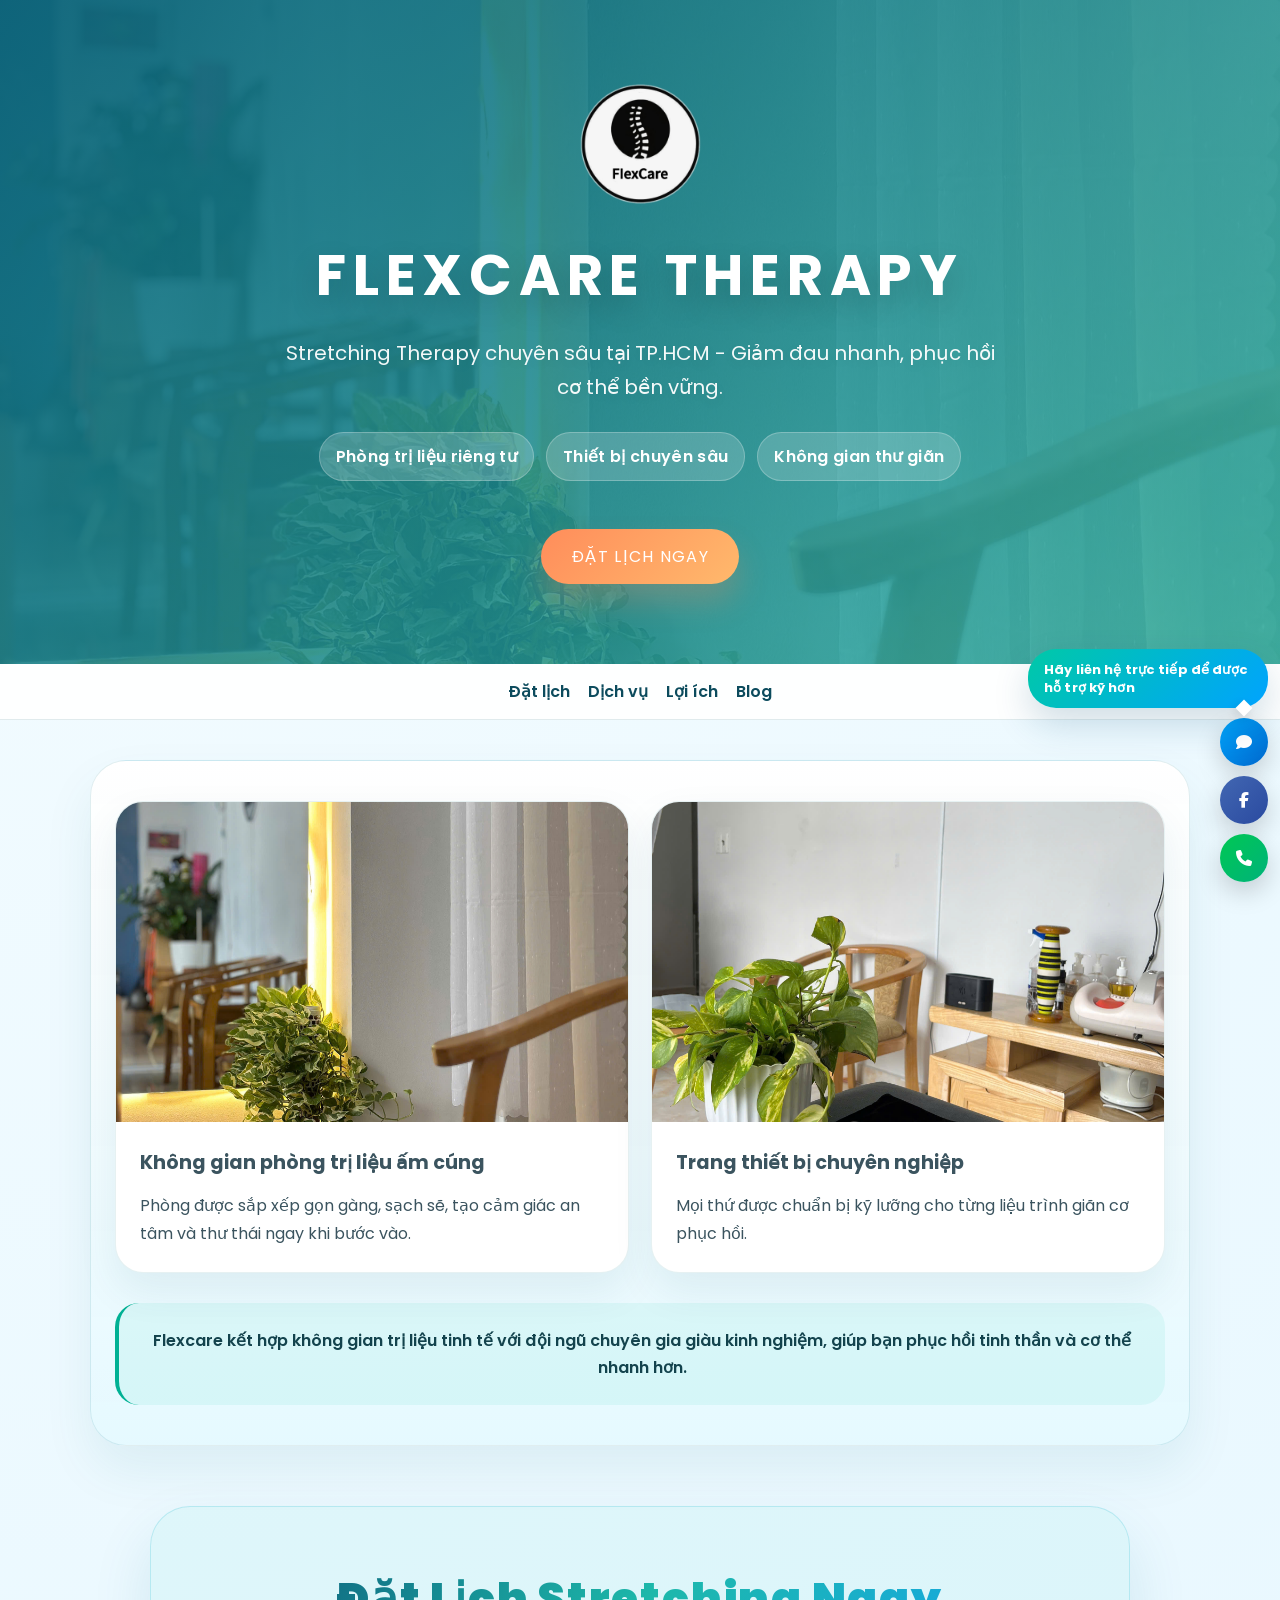
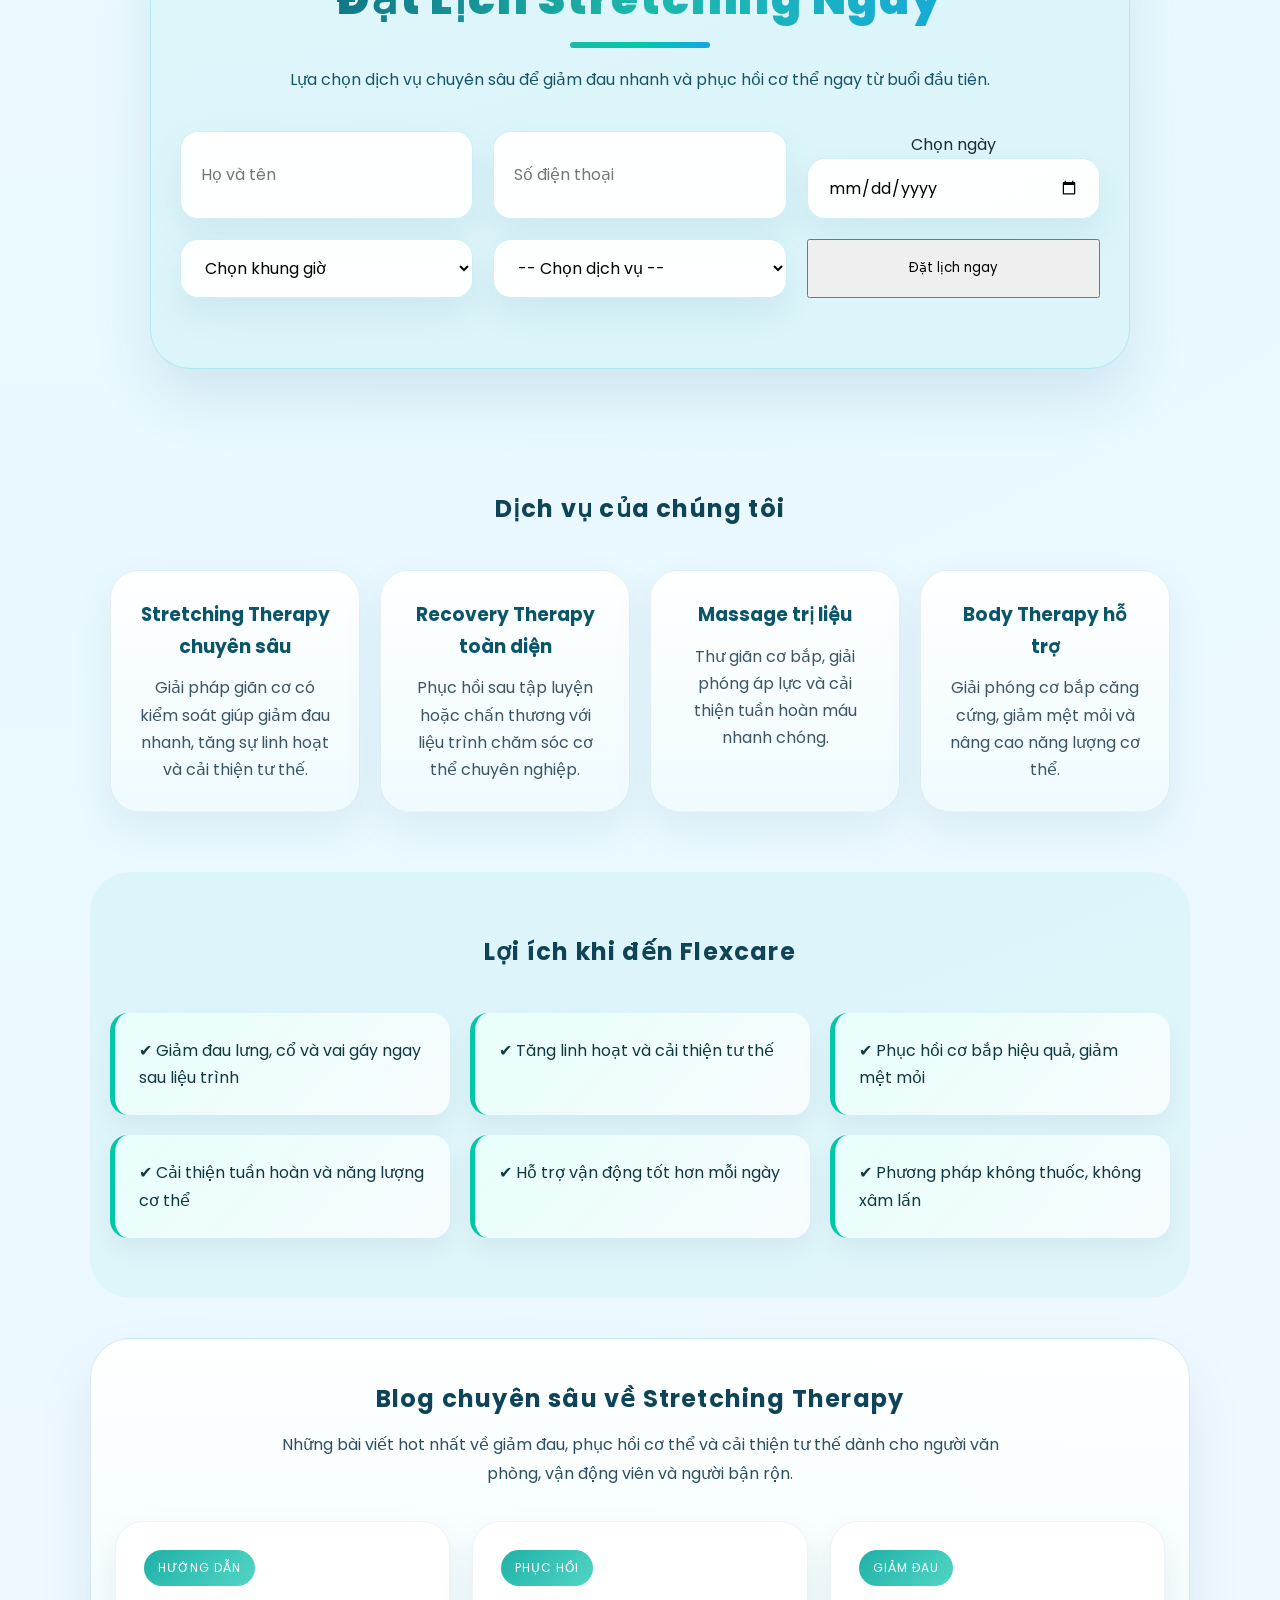
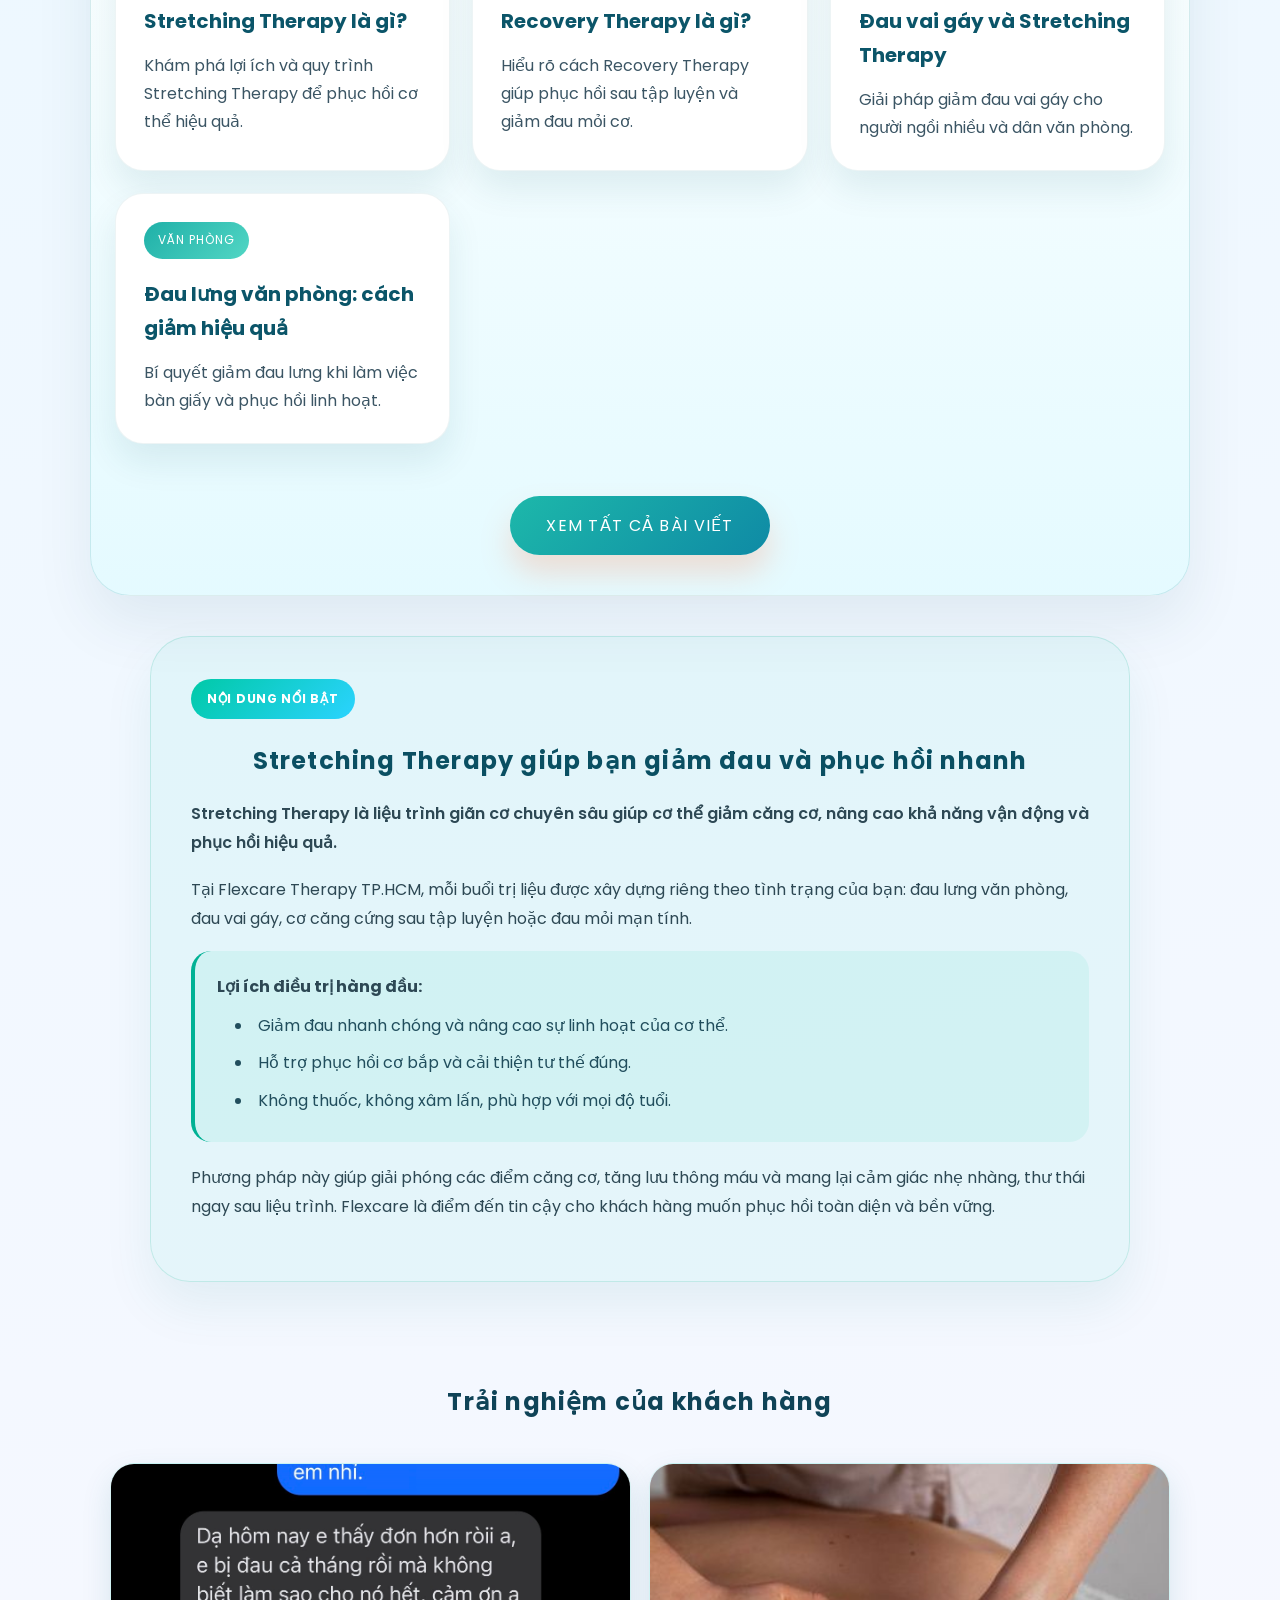
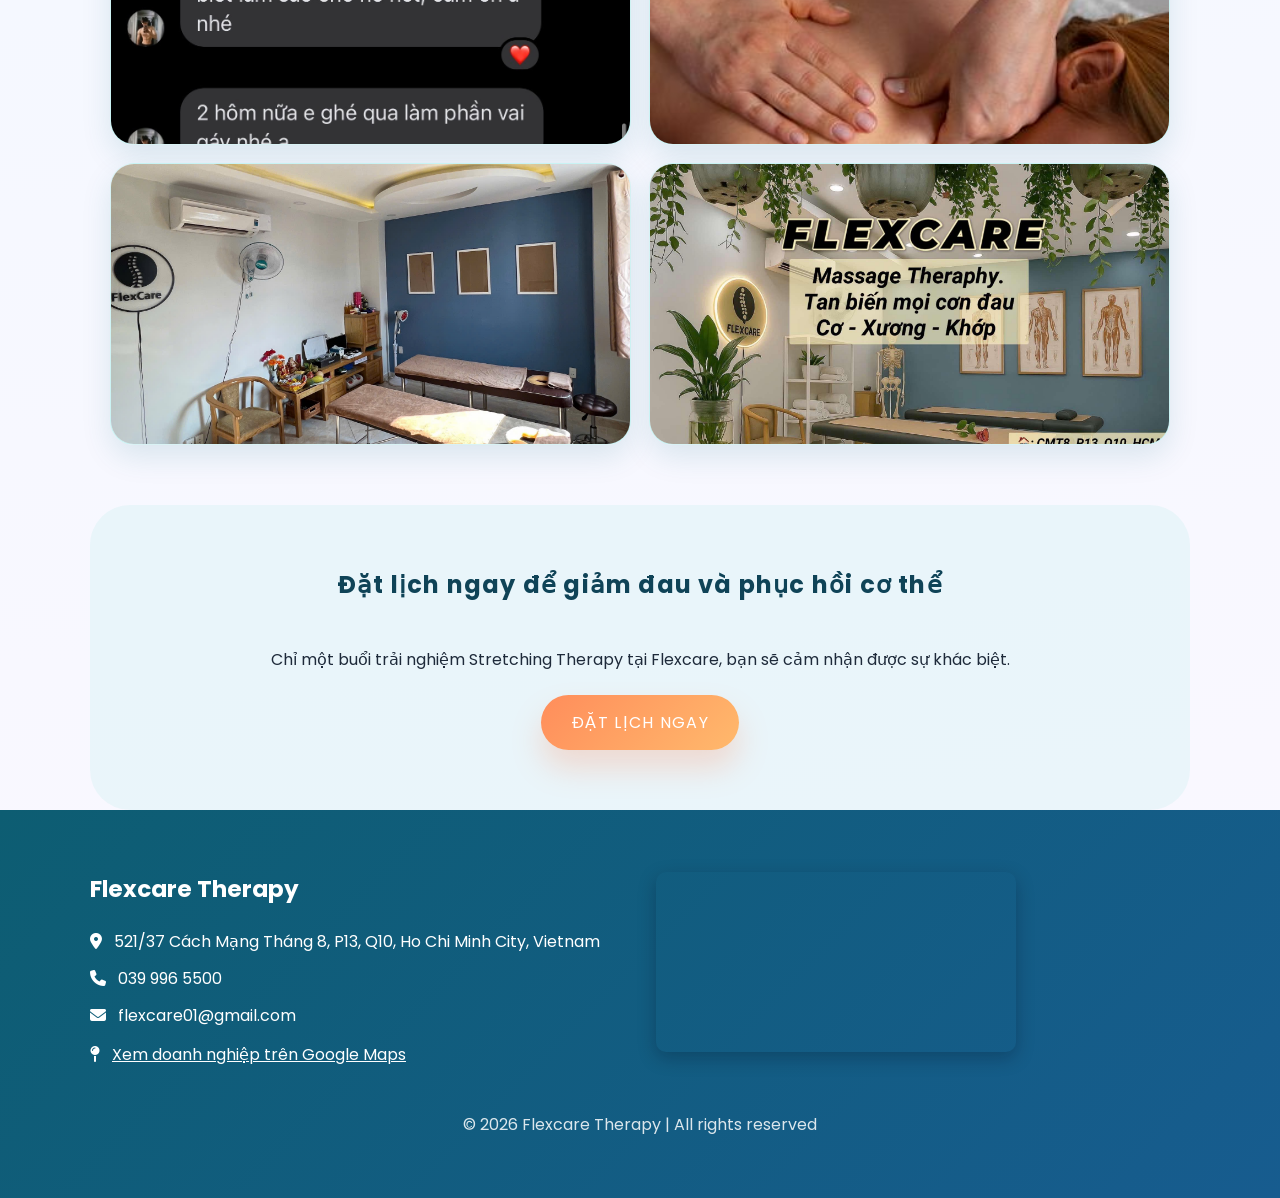
<file: index.html>
<!DOCTYPE html>
<html lang="vi">
  <head>
    <meta charset="UTF-8" />
    <meta
      name="description"
      content="Flexcare Therapy - trị liệu giãn cơ chuyên sâu tại TP.HCM. Giảm đau lưng, cổ, vai gáy, phục hồi cơ bắp và tăng linh hoạt. Đặt lịch nhanh để được hỗ trợ."
    />
    <title>Flexcare Therapy - trị liệu giãn cơ TP.HCM</title>
    <meta property="og:title" content="Flexcare Therapy - trị liệu giãn cơ TP.HCM" />
    <meta property="og:description" content="Flexcare Therapy cung cấp trị liệu giãn cơ, stretching therapy và phục hồi cơ thể chuyên sâu tại TP.HCM. Giảm đau lưng, cổ, vai gáy và tăng linh hoạt ngay hôm nay." />
    <meta property="og:type" content="website" />
    <meta property="og:url" content="https://flexcare.fit/" />
    <meta property="og:locale" content="vi_VN" />
    <meta property="og:image" content="assets/images/logo.png" />
    <meta property="og:image:alt" content="Flexcare Therapy logo" />
    <meta name="twitter:card" content="summary_large_image" />
    <meta name="keywords" content="stretching therapy, trị liệu giãn cơ, phục hồi cơ thể, đau vai gáy, đau lưng văn phòng" />
    <link rel="canonical" href="https://flexcare.fit/" />
    <meta name="robots" content="index, follow" />
    <meta name="twitter:title" content="Flexcare Therapy - trị liệu giãn cơ TP.HCM" />
    <meta name="twitter:description" content="Flexcare Therapy cung cấp trị liệu giãn cơ, stretching therapy và phục hồi cơ thể chuyên sâu tại TP.HCM. Giảm đau lưng, cổ, vai gáy và tăng linh hoạt ngay hôm nay." />
    <meta name="twitter:image" content="assets/images/logo.png" />
    <meta name="viewport" content="width=device-width, initial-scale=1.0" />

    <!-- Font -->
    <link
      href="https://fonts.googleapis.com/css2?family=Poppins:wght@300;500;700&display=swap"
      rel="stylesheet"
    />

    <!-- Icon -->
    <link
      rel="stylesheet"
      href="https://cdnjs.cloudflare.com/ajax/libs/font-awesome/6.5.0/css/all.min.css"
    />

    <!-- Favicon: use site logo from assets -->
    <link rel="icon" type="image/png" sizes="32x32" href="assets/images/logo.png" />
    <link rel="icon" type="image/png" sizes="16x16" href="assets/images/logo.png" />
    <link rel="shortcut icon" href="assets/images/logo.png" />
    <link rel="apple-touch-icon" sizes="180x180" href="assets/images/logo.png" />
    <meta name="theme-color" content="#0d5d72" />
    <link rel="stylesheet" href="style.css" />
    <script type="application/ld+json">
      {
        "@context": "https://schema.org",
        "@type": "HealthAndBeautyBusiness",
        "name": "Flexcare Therapy",
        "url": "https://flexcare.fit/",
        "telephone": "0399965500",
        "address": {
          "@type": "PostalAddress",
          "streetAddress": "521/37 Cách Mạng Tháng 8, P13, Q10",
          "addressLocality": "Ho Chi Minh City",
          "addressCountry": "VN"
        },
        "sameAs": [
          "https://www.facebook.com/p/FlexCare-61574947592499/",
          "https://share.google/ECDHSOVODIhKibjFh"
        ],
        "description": "Flexcare Therapy cung cấp Stretching Therapy và Recovery Therapy chuyên sâu tại TP.HCM."
      }
    </script>
  </head>

  <body>
    <!-- HEADER -->
    <header>
      <img src="assets/images/logo.png" alt="Flexcare Logo" class="logo" />
      <div class="hero-copy">
        <h1>Flexcare Therapy</h1>
        <p>Stretching Therapy chuyên sâu tại TP.HCM - Giảm đau nhanh, phục hồi cơ thể bền vững.</p>
        <div class="hero-pill-row">
          <span class="hero-pill">Phòng trị liệu riêng tư</span>
          <span class="hero-pill">Thiết bị chuyên sâu</span>
          <span class="hero-pill">Không gian thư giãn</span>
        </div>
        <a href="#booking" class="btn">Đặt lịch ngay</a>
      </div>
    </header>

    <nav class="site-nav" aria-label="Điều hướng trang">
      <a href="#booking">Đặt lịch</a>
      <a href="#services">Dịch vụ</a>
      <a href="#benefits">Lợi ích</a>
      <a href="#blog">Blog</a>
    </nav>
<!-- ảnh giới thiệu đầu trang.-->
    <main>
      <section class="hero-showcase section--compact">
        <div class="hero-showcase-grid">
          <div class="hero-image-card">
            <img src="assets/images/gioithieu01.jpg" alt="Phòng trị liệu Flexcare sạch sẽ, riêng tư" loading="lazy" />
            <div class="hero-image-copy">
              <p class="hero-image-title">Không gian phòng trị liệu ấm cúng</p>
              <p>Phòng được sắp xếp gọn gàng, sạch sẽ, tạo cảm giác an tâm và thư thái ngay khi bước vào.</p>
            </div>
          </div>
          <div class="hero-image-card">
            <img src="assets/images/gioithieu02.jpg" alt="Thiết bị chuyên dụng cho Stretching Therapy" loading="lazy" />
            <div class="hero-image-copy">
              <p class="hero-image-title">Trang thiết bị chuyên nghiệp</p>
              <p>Mọi thứ được chuẩn bị kỹ lưỡng cho từng liệu trình giãn cơ phục hồi.</p>
            </div>
          </div>
        </div>
        <div class="hero-highlight">
          <p>Flexcare kết hợp không gian trị liệu tinh tế với đội ngũ chuyên gia giàu kinh nghiệm, giúp bạn phục hồi tinh thần và cơ thể nhanh hơn.</p>
        </div>
      </section>
<!-- ảnh giới thiệu đầu trang.-->
<!-- SERVICES -->
    <section id="booking" class="booking fade-in">
      <h2>Đặt Lịch Stretching Ngay</h2>
      <p class="section-subtitle">Lựa chọn dịch vụ chuyên sâu để giảm đau nhanh và phục hồi cơ thể ngay từ buổi đầu tiên.</p>
      <form id="booking-form">
        <input type="text" id="name" placeholder="Họ và tên" required />
        <input type="tel" id="phone" placeholder="Số điện thoại" required />
        <div class="date-field">
          <span class="date-placeholder">Chọn ngày</span>
          <input type="date" id="date" required />
        </div>
        <select id="time" required>
          <option value="" disabled selected>Chọn khung giờ</option>
          <option>07:00</option>
          <option>08:00</option>
          <option>09:00</option>
          <option>10:00</option>
          <option>11:00</option>
          <option>12:00</option>
          <option>13:00</option>
          <option>14:00</option>
          <option>15:00</option>
          <option>16:00</option>
          <option>17:00</option>
          <option>18:00</option>
          <option>19:00</option>
          <option>20:00</option>
          <option>21:00</option>
          <option>22:00</option>
        </select>
        <select id="service">
          <option value="">-- Chọn dịch vụ --</option>
          <option>Giản Cơ Trị Liệu (Thân Trên)</option>
          <option>Giản Cơ Trị Liệu (Thân Dưới)</option>
          <option>Giản Cơ Trị Liệu (Toàn Thân)</option>
          <option>Trị Liệu Phục Hồi</option>
        </select>
        <p id="service-description" class="service-description" aria-live="polite" style="display:none;"></p>
        <button type="submit">Đặt lịch ngay</button>
      </form>
    </section>

    <section id="services">
      <h2>Dịch vụ của chúng tôi</h2>
      <div class="services">
        <div class="card">
          <h3>Stretching Therapy chuyên sâu</h3>
          <p>Giải pháp giãn cơ có kiểm soát giúp giảm đau nhanh, tăng sự linh hoạt và cải thiện tư thế.</p>
        </div>
        <div class="card">
          <h3>Recovery Therapy toàn diện</h3>
          <p>Phục hồi sau tập luyện hoặc chấn thương với liệu trình chăm sóc cơ thể chuyên nghiệp.</p>
        </div>
        <div class="card">
          <h3>Massage trị liệu</h3>
          <p>Thư giãn cơ bắp, giải phóng áp lực và cải thiện tuần hoàn máu nhanh chóng.</p>
        </div>
        <div class="card">
          <h3>Body Therapy hỗ trợ</h3>
          <p>Giải phóng cơ bắp căng cứng, giảm mệt mỏi và nâng cao năng lượng cơ thể.</p>
        </div>
      </div>
    </section>

    <!-- BENEFITS -->
    <section id="benefits">
      <h2>Lợi ích khi đến Flexcare</h2>
      <div class="benefits">
        <div class="benefit">✔ Giảm đau lưng, cổ và vai gáy ngay sau liệu trình</div>
        <div class="benefit">✔ Tăng linh hoạt và cải thiện tư thế</div>
        <div class="benefit">✔ Phục hồi cơ bắp hiệu quả, giảm mệt mỏi</div>
        <div class="benefit">✔ Cải thiện tuần hoàn và năng lượng cơ thể</div>
        <div class="benefit">✔ Hỗ trợ vận động tốt hơn mỗi ngày</div>
        <div class="benefit">✔ Phương pháp không thuốc, không xâm lấn</div>
      </div>
    </section>
    <section id="blog" class="blog-preview section--compact">
      <h2>Blog chuyên sâu về Stretching Therapy</h2>
      <p class="blog-intro">Những bài viết hot nhất về giảm đau, phục hồi cơ thể và cải thiện tư thế dành cho người văn phòng, vận động viên và người bận rộn.</p>
      <div class="blog-grid">
        <article class="blog-card">
          <a href="blog/stretching-therapy-la-gi.html">
            <span class="blog-card-badge">Hướng dẫn</span>
            <h3>Stretching Therapy là gì?</h3>
            <p>Khám phá lợi ích và quy trình Stretching Therapy để phục hồi cơ thể hiệu quả.</p>
          </a>
        </article>
        <article class="blog-card">
          <a href="blog/recovery-therapy.html">
            <span class="blog-card-badge">Phục hồi</span>
            <h3>Recovery Therapy là gì?</h3>
            <p>Hiểu rõ cách Recovery Therapy giúp phục hồi sau tập luyện và giảm đau mỏi cơ.</p>
          </a>
        </article>
        <article class="blog-card">
          <a href="blog/dau-vai-gay.html">
            <span class="blog-card-badge">Giảm đau</span>
            <h3>Đau vai gáy và Stretching Therapy</h3>
            <p>Giải pháp giảm đau vai gáy cho người ngồi nhiều và dân văn phòng.</p>
          </a>
        </article>
        <article class="blog-card">
          <a href="blog/dau-lung-van-phong.html">
            <span class="blog-card-badge">Văn phòng</span>
            <h3>Đau lưng văn phòng: cách giảm hiệu quả</h3>
            <p>Bí quyết giảm đau lưng khi làm việc bàn giấy và phục hồi linh hoạt.</p>
          </a>
        </article>
      </div>
      <div class="blog-link">
        <a href="blog/index.html" class="btn">Xem tất cả bài viết</a>
      </div>
    </section>
    <section id="seo-highlight" class="seo-content seo-highlight">
      <div class="seo-label">Nội dung nổi bật</div>
      <h2>Stretching Therapy giúp bạn giảm đau và phục hồi nhanh</h2>
      <p class="seo-lead">
        Stretching Therapy là liệu trình giãn cơ chuyên sâu giúp cơ thể giảm căng cơ, nâng cao khả năng vận động và phục hồi hiệu quả.
      </p>
      <p>
        Tại Flexcare Therapy TP.HCM, mỗi buổi trị liệu được xây dựng riêng theo tình trạng của bạn: đau lưng văn phòng, đau vai gáy, cơ căng cứng sau tập luyện hoặc đau mỏi mạn tính.
      </p>
      <div class="seo-points">
        <p><strong>Lợi ích điều trị hàng đầu:</strong></p>
        <ul>
          <li>Giảm đau nhanh chóng và nâng cao sự linh hoạt của cơ thể.</li>
          <li>Hỗ trợ phục hồi cơ bắp và cải thiện tư thế đúng.</li>
          <li>Không thuốc, không xâm lấn, phù hợp với mọi độ tuổi.</li>
        </ul>
      </div>
      <p>
        Phương pháp này giúp giải phóng các điểm căng cơ, tăng lưu thông máu và mang lại cảm giác nhẹ nhàng, thư thái ngay sau liệu trình. Flexcare là điểm đến tin cậy cho khách hàng muốn phục hồi toàn diện và bền vững.
      </p>
    </section>
    <!-- FEEDBACK -->
    <section class="feedback-section fade-in">
      <h2>Trải nghiệm của khách hàng</h2>
      <div class="feedback-grid">
        <div class="feedback-card">
          <img
            src="assets/images/feedback1.jpg"
            alt="Feedback 1"
            loading="lazy"
            onclick="openPopup(this.src)"
          />
        </div>
        <div class="feedback-card">
          <img
            src="assets/images/feedback2.jpg"
            alt="Feedback 2"
            loading="lazy"
            onclick="openPopup(this.src)"
          />
        </div>
        <div class="feedback-card">
          <img
            src="assets/images/feedback3.jpg"
            alt="Feedback 3"
            loading="lazy"
            onclick="openPopup(this.src)"
          />
        </div>
        <div class="feedback-card">
          <img
            src="assets/images/feedback4.jpg"
            alt="Feedback 4"
            loading="lazy"
            onclick="openPopup(this.src)"
          />
        </div>
      </div>
    </section>

    <!-- POPUP -->
    <div id="popup" class="popup" onclick="closePopup()">
      <img id="popup-img" />
    </div>

    <!-- CTA -->
    <section class="cta-section" style="text-align:center;">
      <h2>Đặt lịch ngay để giảm đau và phục hồi cơ thể</h2>
      <p>Chỉ một buổi trải nghiệm Stretching Therapy tại Flexcare, bạn sẽ cảm nhận được sự khác biệt.</p>
      <a href="#booking" class="btn">Đặt lịch ngay</a>
    </section>

    </main>

    <!-- FLOAT CONTACT -->
    <div class="contact-fixed">
      <div class="contact-prompt">Hãy liên hệ trực tiếp để được hỗ trợ kỹ hơn</div>
      <a href="https://zalo.me/0399965500" target="_blank" class="zalo">
        <i class="fa-solid fa-comment"></i>
      </a>
      <a
        href="https://www.facebook.com/p/FlexCare-61574947592499/"
        target="_blank"
        rel="noopener noreferrer"
        class="fb"
      >
        <i class="fa-brands fa-facebook-f"></i>
      </a>
      <a href="tel:0399965500" class="phone">
        <i class="fa-solid fa-phone"></i>
      </a>
    </div>

    <!-- FOOTER -->
    <footer>
      <div class="footer-grid">
        <div class="footer-contact">
          <p class="footer-title">Flexcare Therapy</p>
          <p><i class="fa-solid fa-location-dot"></i> 521/37 Cách Mạng Tháng 8, P13, Q10, Ho Chi Minh City, Vietnam</p>
          <p><i class="fa-solid fa-phone"></i> <a href="tel:0399965500">039 996 5500</a></p>
          <p><i class="fa-solid fa-envelope"></i> <a href="mailto:flexcare01@gmail.com">flexcare01@gmail.com</a></p>
          <p class="map-link"><i class="fa-solid fa-map-pin"></i> <a id="map-link" href="https://share.google/ECDHSOVODIhKibjFh" target="_blank" rel="noopener noreferrer" aria-label="Google Maps doanh nghiệp Flexcare Therapy">Xem doanh nghiệp trên Google Maps</a></p>
        </div>
        <div class="footer-map">
          <div class="map-embed-wrap">
            <iframe
              class="map-embed"
              loading="lazy"
              referrerpolicy="no-referrer-when-downgrade"
              src="https://www.google.com/maps?q=521%2F37+C%C3%A1ch+M%E1%BA%A1ng+Th%C3%A1ng+8%2C+P13%2C+Q10%2C+Ho+Chi+Minh+City&output=embed"
            ></iframe>
          </div>
        </div>
      </div>
      <p class="footer-note">© <span id="year"></span> Flexcare Therapy | All rights reserved</p>
    </footer>

    <!-- SCRIPT -->
    <script src="script.js"></script>
  </body>
</html>
</file>
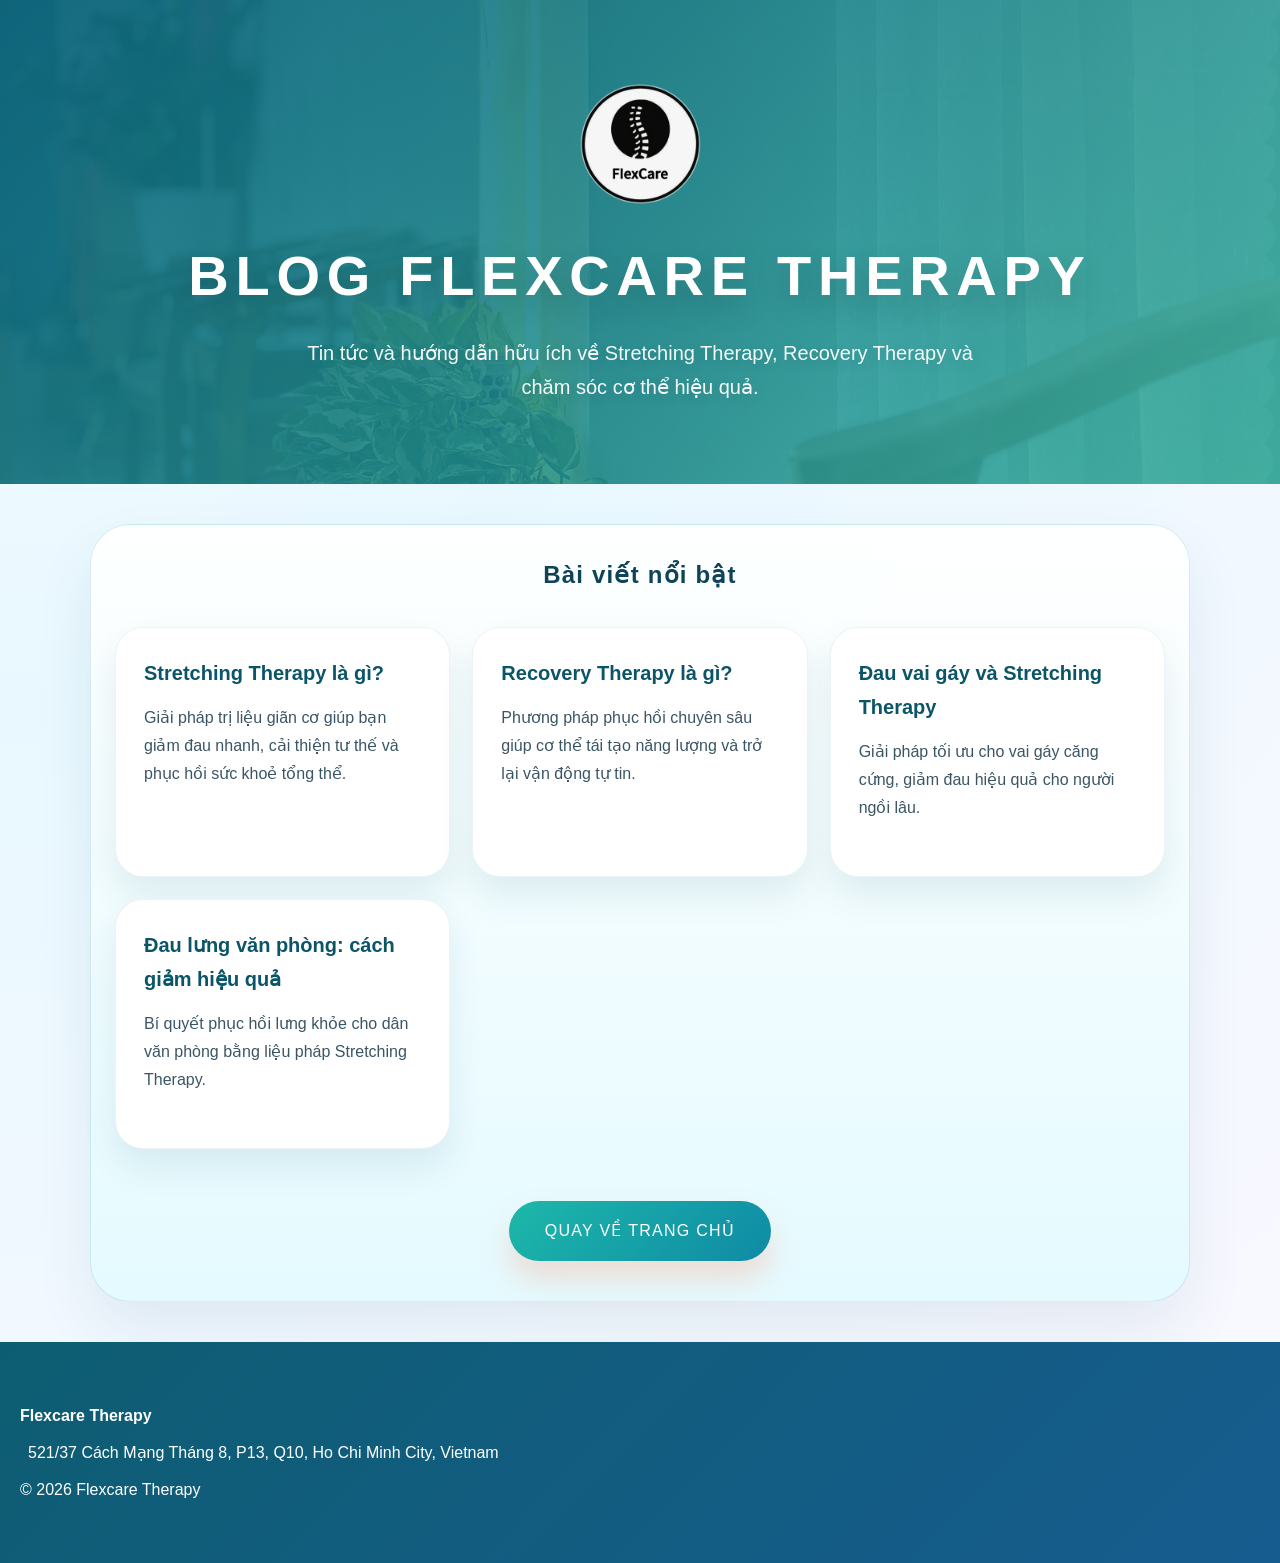
<file: blog/index.html>
<!DOCTYPE html>
<html lang="vi">
  <head>
    <meta charset="UTF-8" />
    <meta name="viewport" content="width=device-width, initial-scale=1.0" />
    <title>Blog Flexcare Therapy - Stretching Therapy và phục hồi cơ thể</title>
    <meta name="description" content="Blog Flexcare Therapy cung cấp bài viết chuyên sâu về Stretching Therapy, Recovery Therapy, đau vai gáy và đau lưng văn phòng." />
    <link rel="stylesheet" href="../style.css" />
    <link rel="icon" type="image/png" sizes="32x32" href="../assets/images/logo.png" />
    <link rel="icon" type="image/png" sizes="16x16" href="../assets/images/logo.png" />
    <link rel="shortcut icon" href="../assets/images/logo.png" />
    <link rel="apple-touch-icon" sizes="180x180" href="../assets/images/logo.png" />
    <meta name="theme-color" content="#0d5d72" />
  </head>
  <body>
    <header>
      <img src="../assets/images/logo.png" alt="Flexcare Logo" class="logo" />
      <h1>Blog Flexcare Therapy</h1>
      <p>Tin tức và hướng dẫn hữu ích về Stretching Therapy, Recovery Therapy và chăm sóc cơ thể hiệu quả.</p>
    </header>
    <main>
      <section class="blog-preview" style="padding-top: 30px;">
        <h2>Bài viết nổi bật</h2>
        <div class="blog-grid">
          <article class="blog-card">
            <a href="stretching-therapy-la-gi.html">
              <h3>Stretching Therapy là gì?</h3>
              <p>Giải pháp trị liệu giãn cơ giúp bạn giảm đau nhanh, cải thiện tư thế và phục hồi sức khoẻ tổng thể.</p>
            </a>
          </article>
          <article class="blog-card">
            <a href="recovery-therapy.html">
              <h3>Recovery Therapy là gì?</h3>
              <p>Phương pháp phục hồi chuyên sâu giúp cơ thể tái tạo năng lượng và trở lại vận động tự tin.</p>
            </a>
          </article>
          <article class="blog-card">
            <a href="dau-vai-gay.html">
              <h3>Đau vai gáy và Stretching Therapy</h3>
              <p>Giải pháp tối ưu cho vai gáy căng cứng, giảm đau hiệu quả cho người ngồi lâu.</p>
            </a>
          </article>
          <article class="blog-card">
            <a href="dau-lung-van-phong.html">
              <h3>Đau lưng văn phòng: cách giảm hiệu quả</h3>
              <p>Bí quyết phục hồi lưng khỏe cho dân văn phòng bằng liệu pháp Stretching Therapy.</p>
            </a>
          </article>
        </div>
        <div class="blog-link">
          <a href="../index.html" class="btn">Quay về trang chủ</a>
        </div>
      </section>
    </main>
    <footer>
      <p><strong>Flexcare Therapy</strong></p>
      <p>
        <i class="fa-solid fa-location-dot"></i>
        521/37 Cách Mạng Tháng 8, P13, Q10, Ho Chi Minh City, Vietnam
      </p>
      <p>© <span id="year"></span> Flexcare Therapy</p>
    </footer>
    <script src="../script.js"></script>
  </body>
</html>
</file>
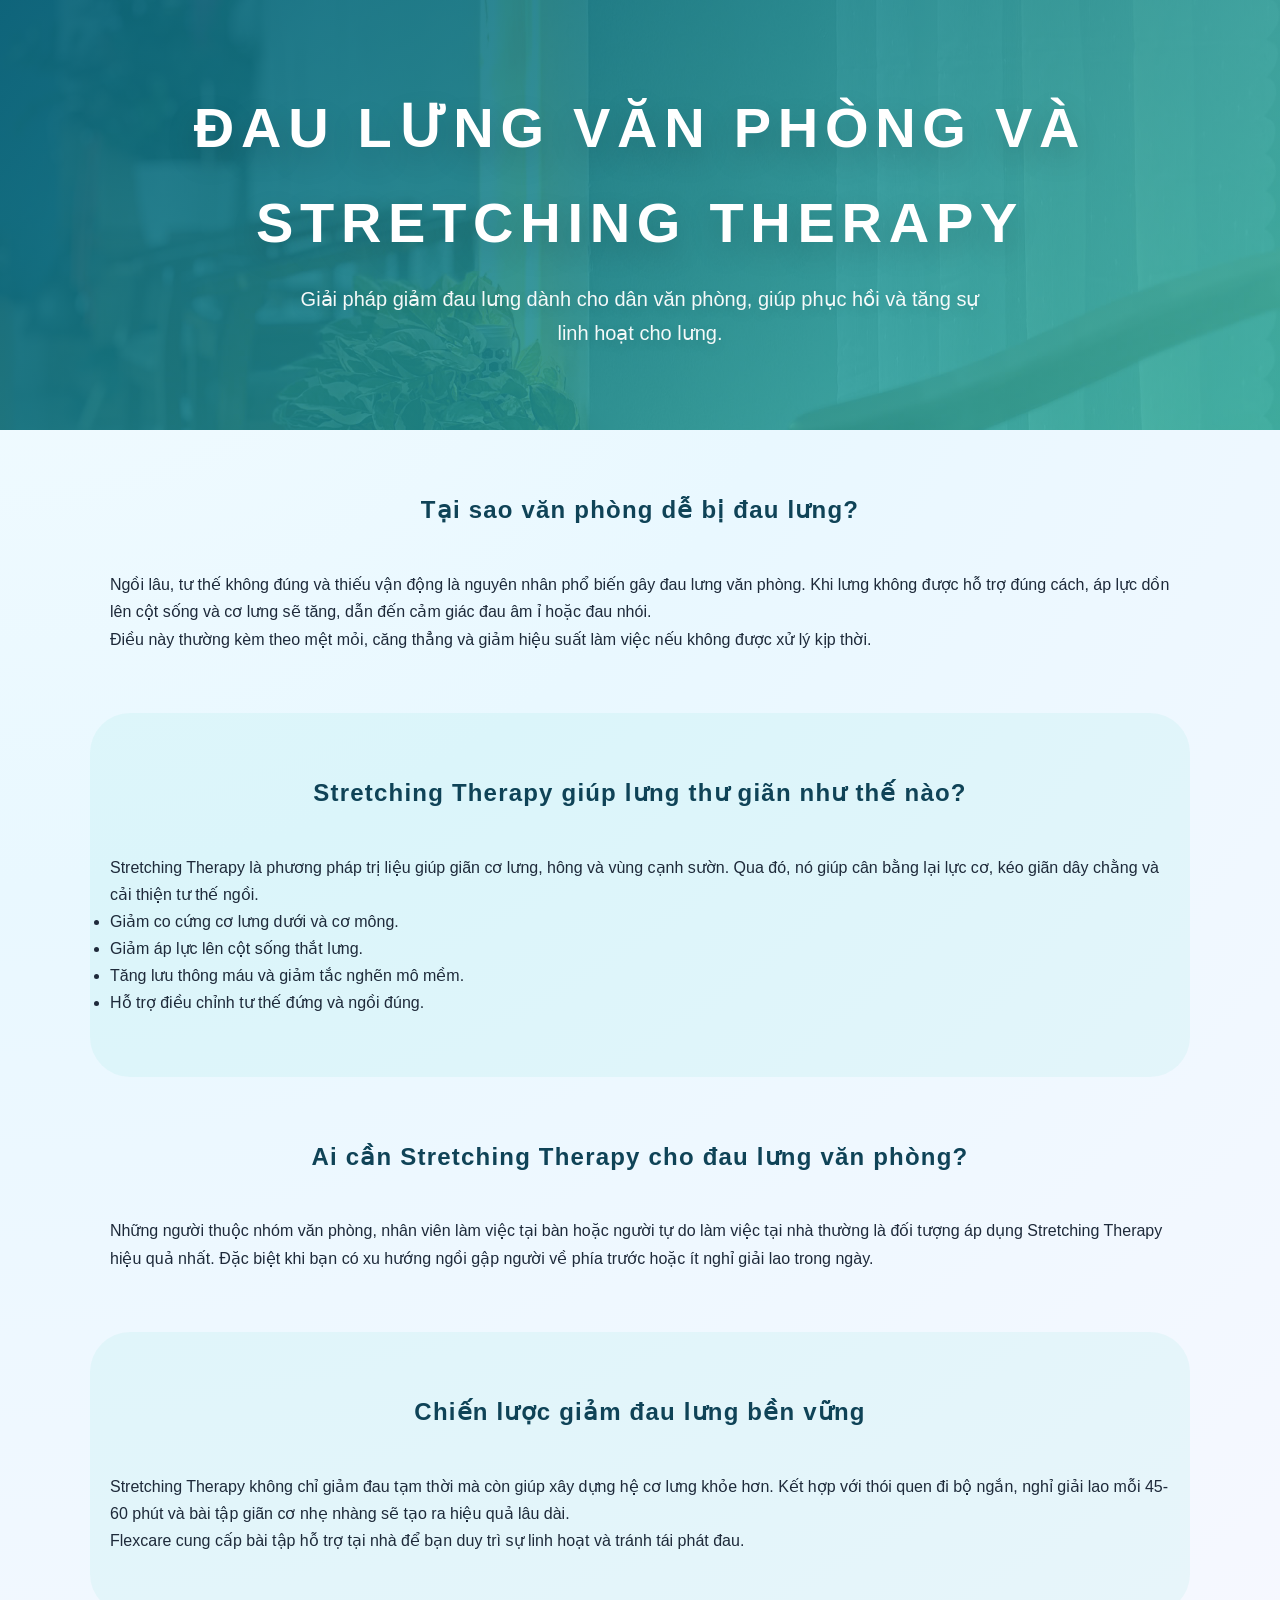
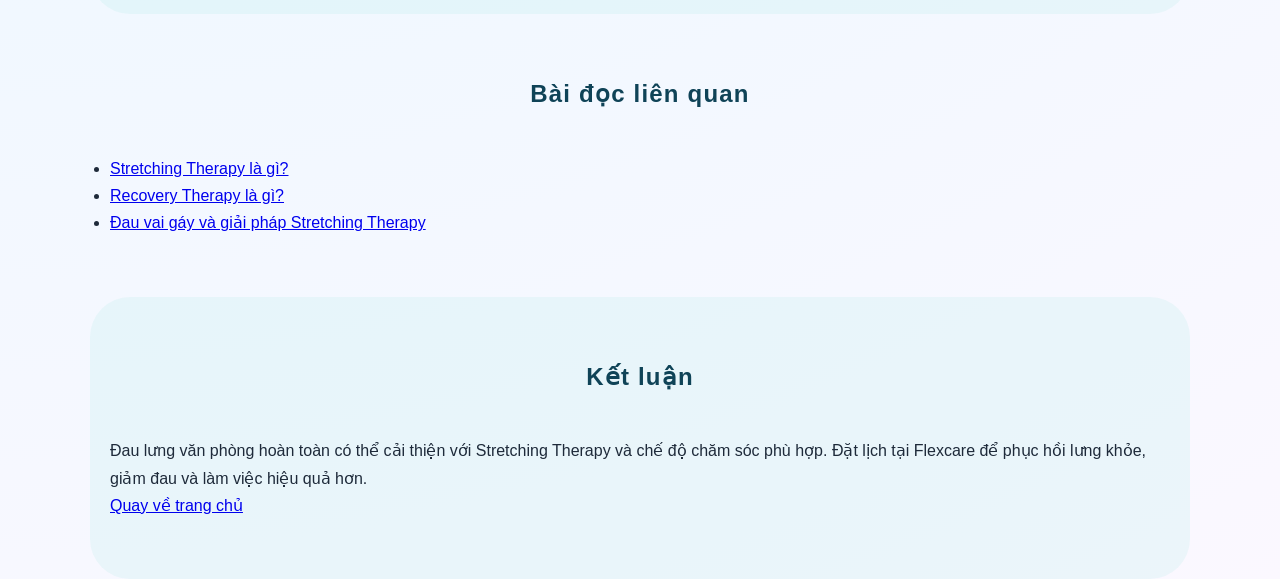
<file: blog/dau-lung-van-phong.html>
﻿<!DOCTYPE html>
<html lang="vi">
  <head>
    <meta charset="UTF-8" />
    <meta name="viewport" content="width=device-width, initial-scale=1.0" />
    <title>Đau lưng văn phòng: cách giảm đau bằng Stretching Therapy</title>
    <meta name="description" content="Đau lưng văn phòng? Khám phá cách Stretching Therapy giúp giảm căng cứng, tăng linh hoạt và phục hồi sau giờ ngồi lâu tại Flexcare." />
    <link rel="stylesheet" href="../style.css" />
    <link rel="icon" type="image/png" sizes="32x32" href="../assets/images/logo.png" />
    <link rel="icon" type="image/png" sizes="16x16" href="../assets/images/logo.png" />
    <link rel="shortcut icon" href="../assets/images/logo.png" />
    <link rel="apple-touch-icon" sizes="180x180" href="../assets/images/logo.png" />
    <meta name="theme-color" content="#0d5d72" />
  </head>
  <body>
    <header>
      <h1>Đau lưng văn phòng và Stretching Therapy</h1>
      <p>Giải pháp giảm đau lưng dành cho dân văn phòng, giúp phục hồi và tăng sự linh hoạt cho lưng.</p>
    </header>
    <main>
      <article>
        <section>
          <h2>Tại sao văn phòng dễ bị đau lưng?</h2>
          <p>Ngồi lâu, tư thế không đúng và thiếu vận động là nguyên nhân phổ biến gây đau lưng văn phòng. Khi lưng không được hỗ trợ đúng cách, áp lực dồn lên cột sống và cơ lưng sẽ tăng, dẫn đến cảm giác đau âm ỉ hoặc đau nhói.</p>
          <p>Điều này thường kèm theo mệt mỏi, căng thẳng và giảm hiệu suất làm việc nếu không được xử lý kịp thời.</p>
        </section>
        <section>
          <h2>Stretching Therapy giúp lưng thư giãn như thế nào?</h2>
          <p>Stretching Therapy là phương pháp trị liệu giúp giãn cơ lưng, hông và vùng cạnh sườn. Qua đó, nó giúp cân bằng lại lực cơ, kéo giãn dây chằng và cải thiện tư thế ngồi.</p>
          <ul>
            <li>Giảm co cứng cơ lưng dưới và cơ mông.</li>
            <li>Giảm áp lực lên cột sống thắt lưng.</li>
            <li>Tăng lưu thông máu và giảm tắc nghẽn mô mềm.</li>
            <li>Hỗ trợ điều chỉnh tư thế đứng và ngồi đúng.</li>
          </ul>
        </section>
        <section>
          <h2>Ai cần Stretching Therapy cho đau lưng văn phòng?</h2>
          <p>Những người thuộc nhóm văn phòng, nhân viên làm việc tại bàn hoặc người tự do làm việc tại nhà thường là đối tượng áp dụng Stretching Therapy hiệu quả nhất. Đặc biệt khi bạn có xu hướng ngồi gập người về phía trước hoặc ít nghỉ giải lao trong ngày.</p>
        </section>
        <section>
          <h2>Chiến lược giảm đau lưng bền vững</h2>
          <p>Stretching Therapy không chỉ giảm đau tạm thời mà còn giúp xây dựng hệ cơ lưng khỏe hơn. Kết hợp với thói quen đi bộ ngắn, nghỉ giải lao mỗi 45-60 phút và bài tập giãn cơ nhẹ nhàng sẽ tạo ra hiệu quả lâu dài.</p>
          <p>Flexcare cung cấp bài tập hỗ trợ tại nhà để bạn duy trì sự linh hoạt và tránh tái phát đau.</p>
        </section>
        <section>
          <h2>Bài đọc liên quan</h2>
          <ul>
            <li><a href="stretching-therapy-la-gi.html">Stretching Therapy là gì?</a></li>
            <li><a href="recovery-therapy.html">Recovery Therapy là gì?</a></li>
            <li><a href="dau-vai-gay.html">Đau vai gáy và giải pháp Stretching Therapy</a></li>
          </ul>
        </section>
        <section>
          <h2>Kết luận</h2>
          <p>Đau lưng văn phòng hoàn toàn có thể cải thiện với Stretching Therapy và chế độ chăm sóc phù hợp. Đặt lịch tại Flexcare để phục hồi lưng khỏe, giảm đau và làm việc hiệu quả hơn.</p>
          <p><a href="../index.html">Quay về trang chủ</a></p>
        </section>
      </article>
    </main>
  </body>
</html>
</file>
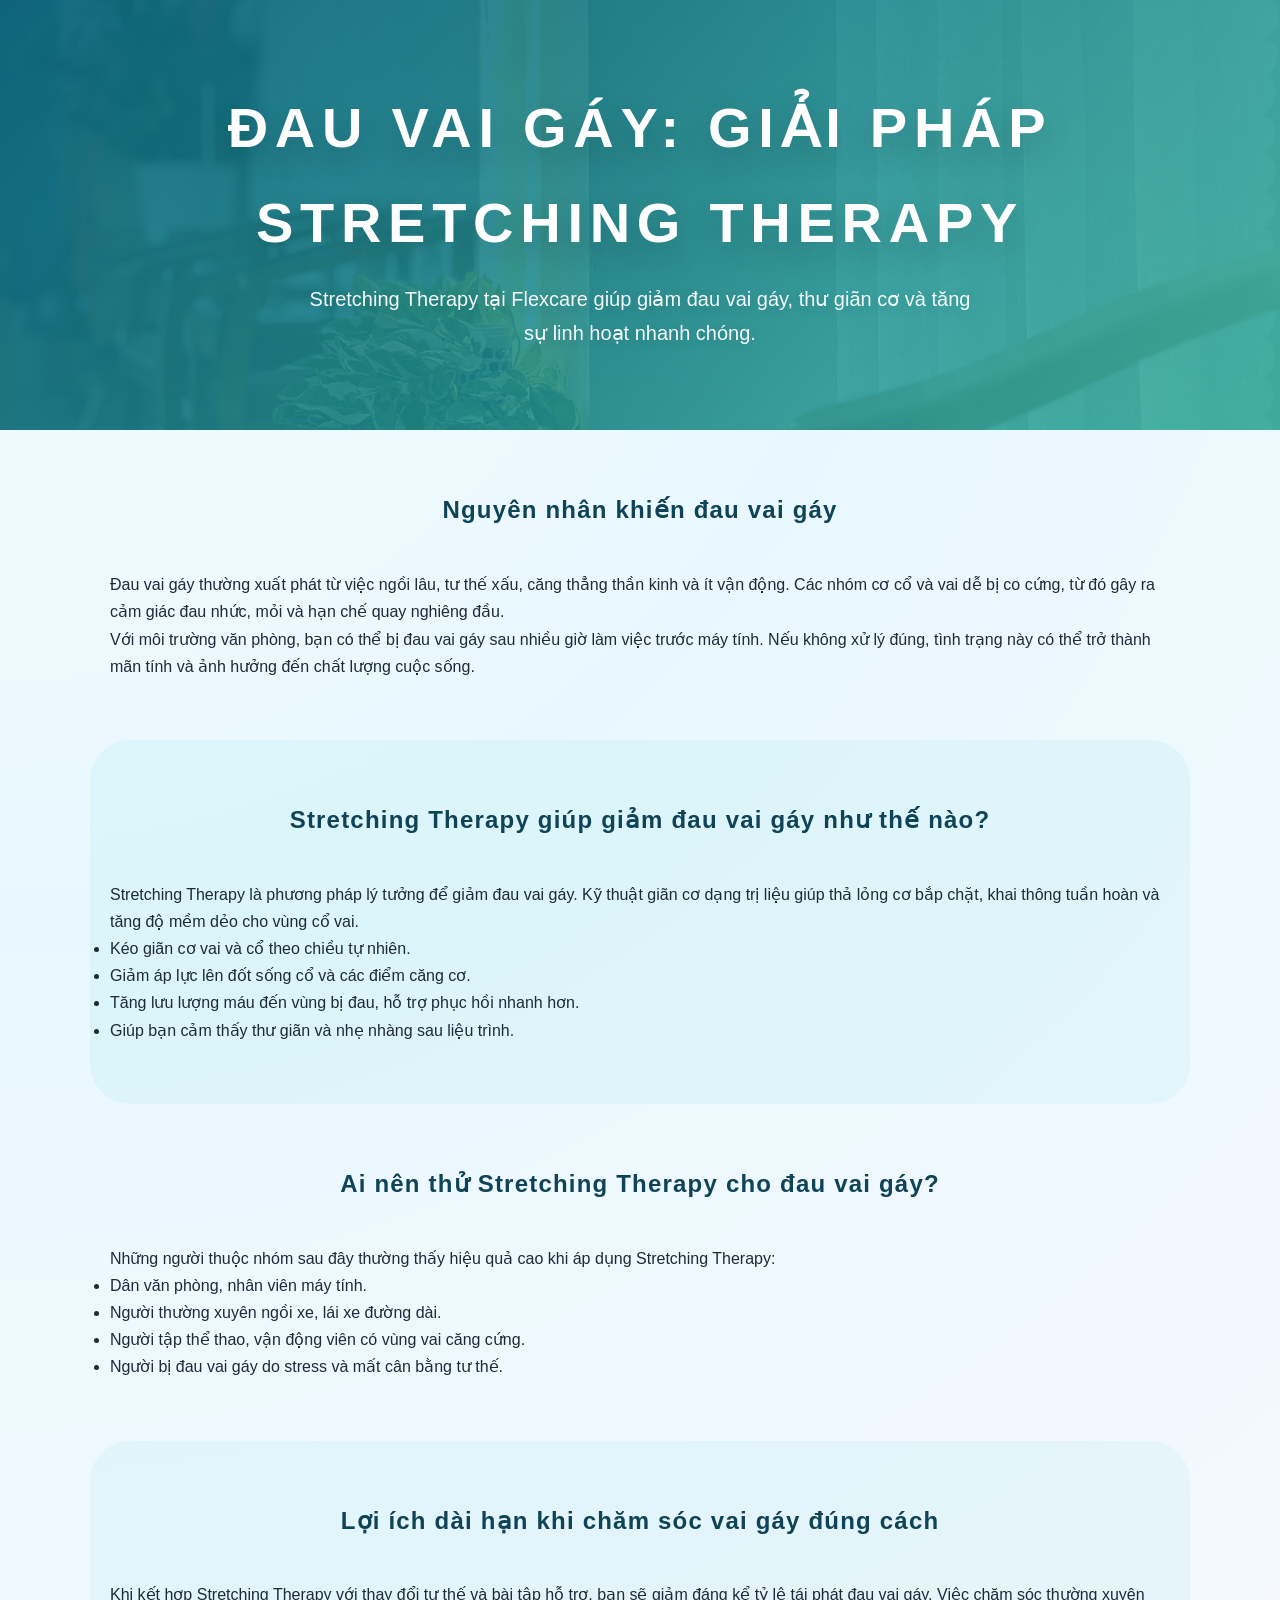
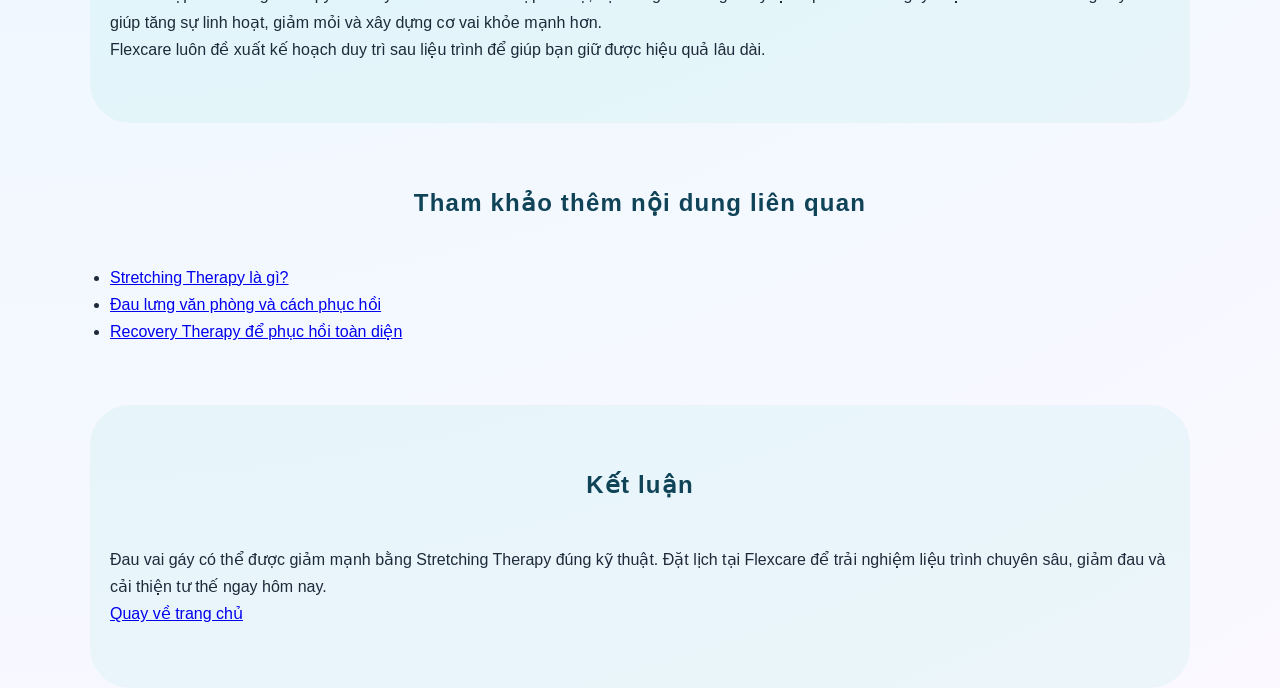
<file: blog/dau-vai-gay.html>
﻿<!DOCTYPE html>
<html lang="vi">
  <head>
    <meta charset="UTF-8" />
    <meta name="viewport" content="width=device-width, initial-scale=1.0" />
    <title>Đau vai gáy: nguyên nhân và giải pháp Stretching Therapy</title>
    <meta name="description" content="Đau vai gáy do ngồi lâu? Tìm hiểu nguyên nhân và cách giảm đau bằng Stretching Therapy tại Flexcare để phục hồi linh hoạt và giảm căng cơ hiệu quả." />
    <link rel="stylesheet" href="../style.css" />
    <link rel="icon" type="image/png" sizes="32x32" href="../assets/images/logo.png" />
    <link rel="icon" type="image/png" sizes="16x16" href="../assets/images/logo.png" />
    <link rel="shortcut icon" href="../assets/images/logo.png" />
    <link rel="apple-touch-icon" sizes="180x180" href="../assets/images/logo.png" />
    <meta name="theme-color" content="#0d5d72" />
  </head>
  <body>
    <header>
      <h1>Đau vai gáy: giải pháp Stretching Therapy</h1>
      <p>Stretching Therapy tại Flexcare giúp giảm đau vai gáy, thư giãn cơ và tăng sự linh hoạt nhanh chóng.</p>
    </header>
    <main>
      <article>
        <section>
          <h2>Nguyên nhân khiến đau vai gáy</h2>
          <p>Đau vai gáy thường xuất phát từ việc ngồi lâu, tư thế xấu, căng thẳng thần kinh và ít vận động. Các nhóm cơ cổ và vai dễ bị co cứng, từ đó gây ra cảm giác đau nhức, mỏi và hạn chế quay nghiêng đầu.</p>
          <p>Với môi trường văn phòng, bạn có thể bị đau vai gáy sau nhiều giờ làm việc trước máy tính. Nếu không xử lý đúng, tình trạng này có thể trở thành mãn tính và ảnh hưởng đến chất lượng cuộc sống.</p>
        </section>
        <section>
          <h2>Stretching Therapy giúp giảm đau vai gáy như thế nào?</h2>
          <p>Stretching Therapy là phương pháp lý tưởng để giảm đau vai gáy. Kỹ thuật giãn cơ dạng trị liệu giúp thả lỏng cơ bắp chặt, khai thông tuần hoàn và tăng độ mềm dẻo cho vùng cổ vai.</p>
          <ul>
            <li>Kéo giãn cơ vai và cổ theo chiều tự nhiên.</li>
            <li>Giảm áp lực lên đốt sống cổ và các điểm căng cơ.</li>
            <li>Tăng lưu lượng máu đến vùng bị đau, hỗ trợ phục hồi nhanh hơn.</li>
            <li>Giúp bạn cảm thấy thư giãn và nhẹ nhàng sau liệu trình.</li>
          </ul>
        </section>
        <section>
          <h2>Ai nên thử Stretching Therapy cho đau vai gáy?</h2>
          <p>Những người thuộc nhóm sau đây thường thấy hiệu quả cao khi áp dụng Stretching Therapy:</p>
          <ul>
            <li>Dân văn phòng, nhân viên máy tính.</li>
            <li>Người thường xuyên ngồi xe, lái xe đường dài.</li>
            <li>Người tập thể thao, vận động viên có vùng vai căng cứng.</li>
            <li>Người bị đau vai gáy do stress và mất cân bằng tư thế.</li>
          </ul>
        </section>
        <section>
          <h2>Lợi ích dài hạn khi chăm sóc vai gáy đúng cách</h2>
          <p>Khi kết hợp Stretching Therapy với thay đổi tư thế và bài tập hỗ trợ, bạn sẽ giảm đáng kể tỷ lệ tái phát đau vai gáy. Việc chăm sóc thường xuyên giúp tăng sự linh hoạt, giảm mỏi và xây dựng cơ vai khỏe mạnh hơn.</p>
          <p>Flexcare luôn đề xuất kế hoạch duy trì sau liệu trình để giúp bạn giữ được hiệu quả lâu dài.</p>
        </section>
        <section>
          <h2>Tham khảo thêm nội dung liên quan</h2>
          <ul>
            <li><a href="stretching-therapy-la-gi.html">Stretching Therapy là gì?</a></li>
            <li><a href="dau-lung-van-phong.html">Đau lưng văn phòng và cách phục hồi</a></li>
            <li><a href="recovery-therapy.html">Recovery Therapy để phục hồi toàn diện</a></li>
          </ul>
        </section>
        <section>
          <h2>Kết luận</h2>
          <p>Đau vai gáy có thể được giảm mạnh bằng Stretching Therapy đúng kỹ thuật. Đặt lịch tại Flexcare để trải nghiệm liệu trình chuyên sâu, giảm đau và cải thiện tư thế ngay hôm nay.</p>
          <p><a href="../index.html">Quay về trang chủ</a></p>
        </section>
      </article>
    </main>
  </body>
</html>
</file>
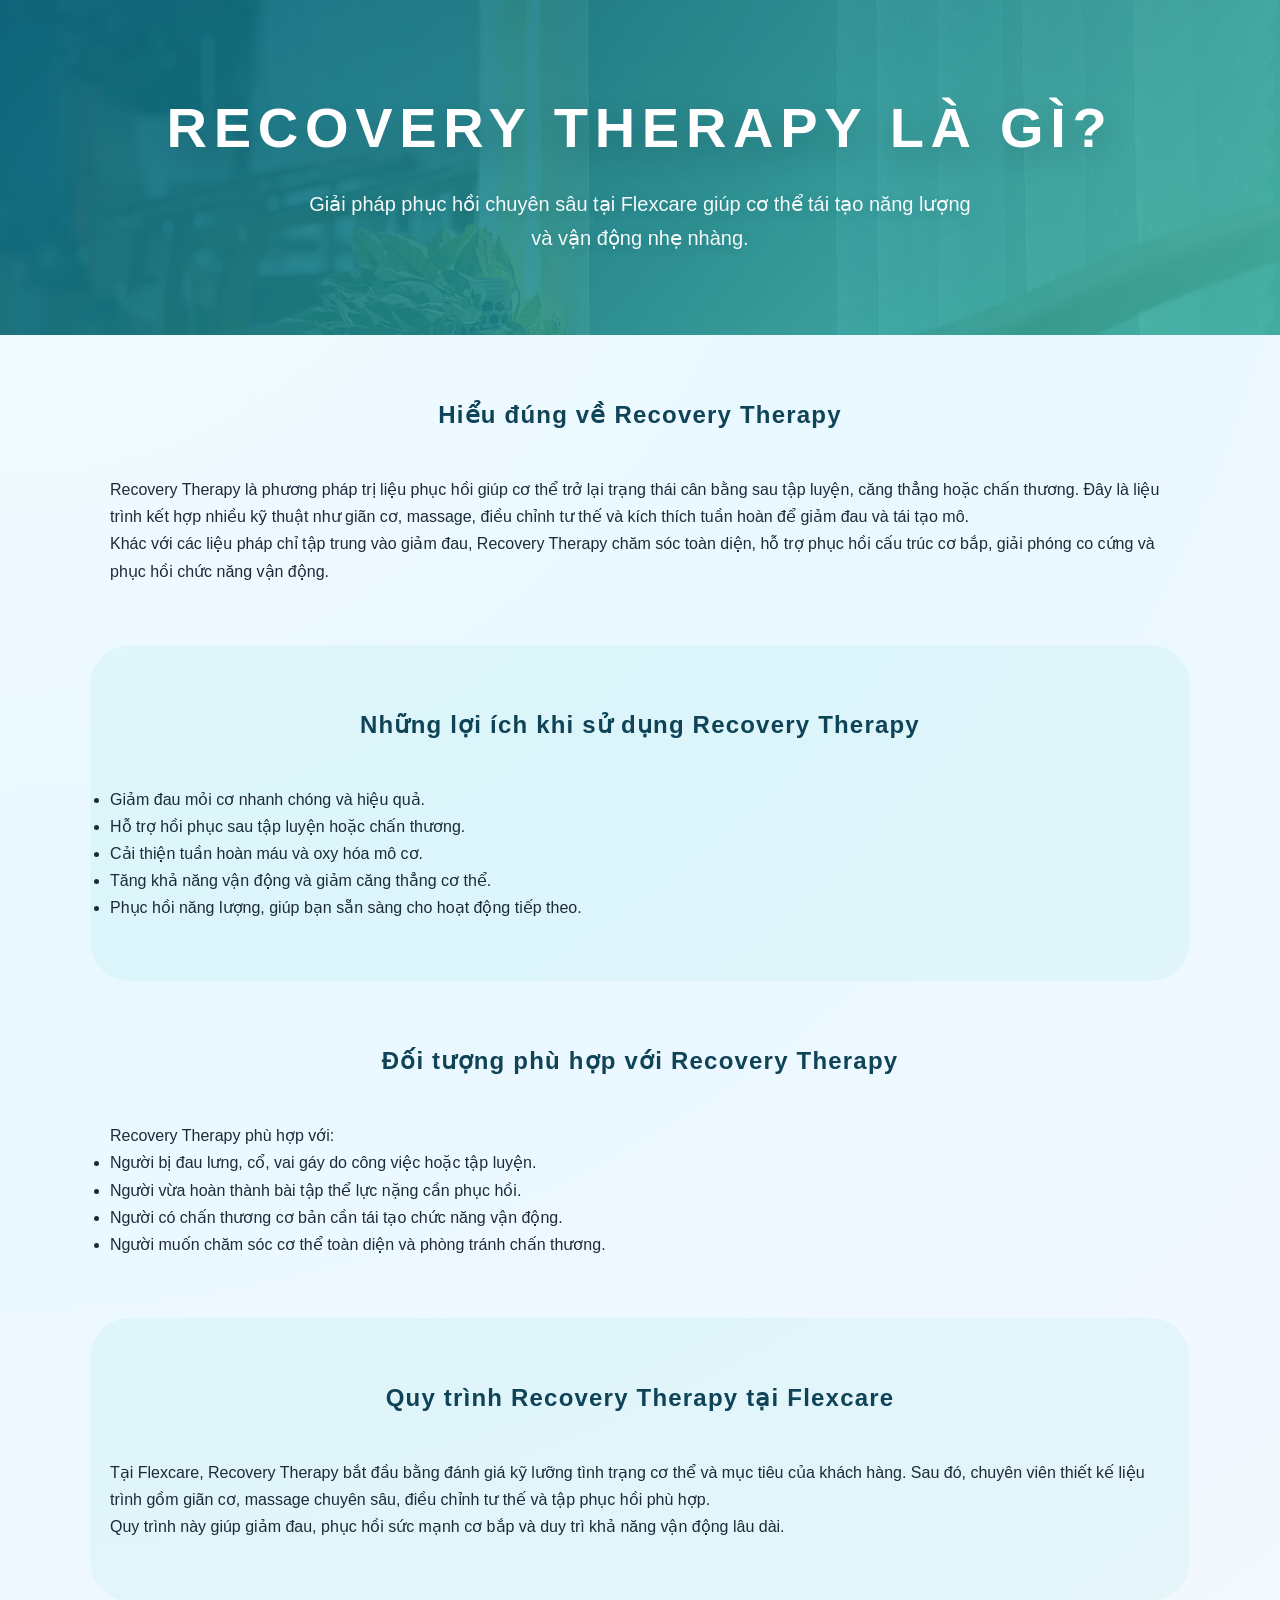
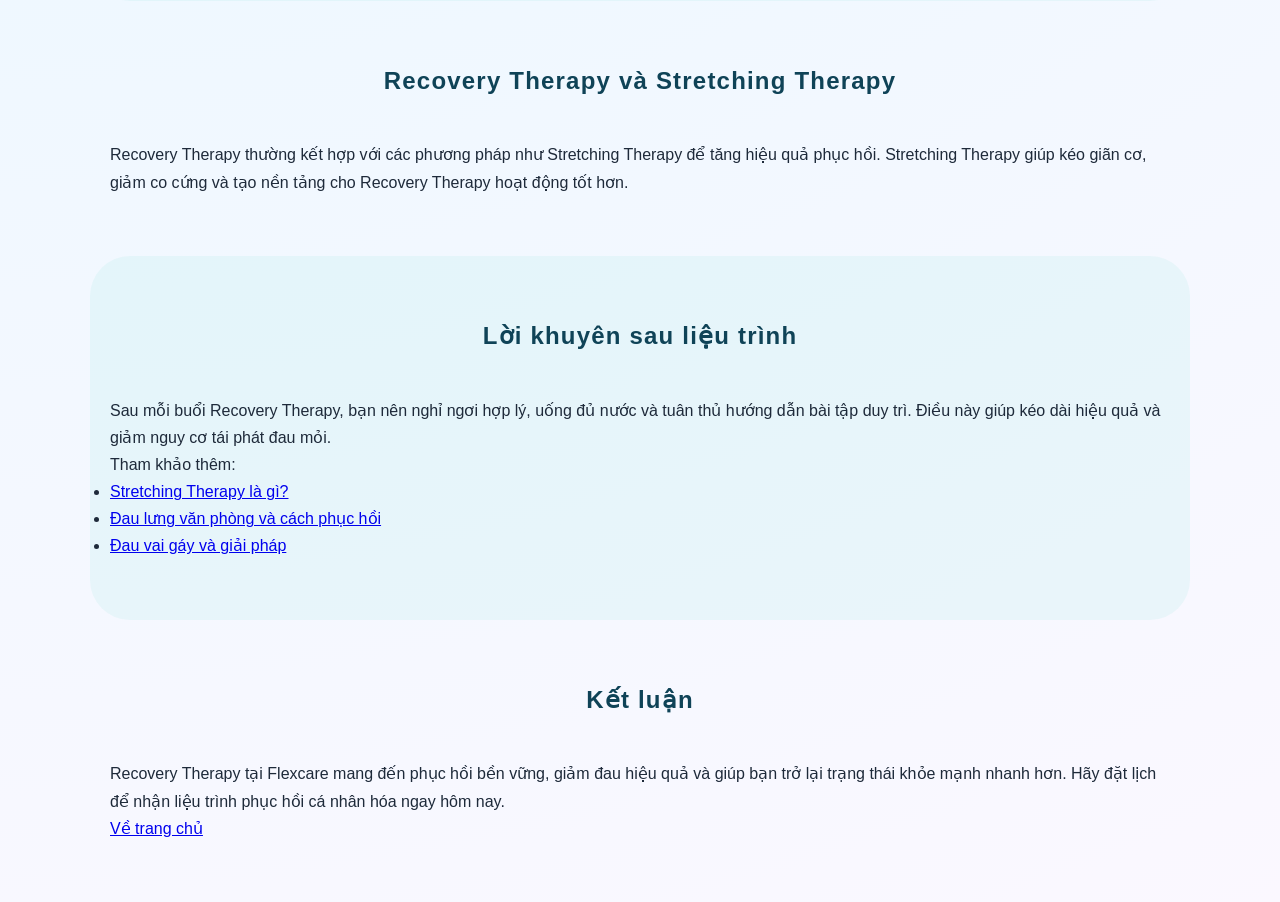
<file: blog/recovery-therapy.html>
﻿<!DOCTYPE html>
<html lang="vi">
  <head>
    <meta charset="UTF-8" />
    <meta name="viewport" content="width=device-width, initial-scale=1.0" />
    <title>Recovery Therapy là gì? Phục hồi cơ thể hiệu quả với Flexcare</title>
    <meta name="description" content="Recovery Therapy giúp phục hồi cơ thể sau tập luyện và chấn thương. Tìm hiểu lợi ích, quy trình và tại sao nên chọn Recovery Therapy tại Flexcare." />
    <link rel="stylesheet" href="../style.css" />
    <link rel="icon" type="image/png" sizes="32x32" href="../assets/images/logo.png" />
    <link rel="icon" type="image/png" sizes="16x16" href="../assets/images/logo.png" />
    <link rel="shortcut icon" href="../assets/images/logo.png" />
    <link rel="apple-touch-icon" sizes="180x180" href="../assets/images/logo.png" />
    <meta name="theme-color" content="#0d5d72" />
  </head>
  <body>
    <header>
      <h1>Recovery Therapy là gì?</h1>
      <p>Giải pháp phục hồi chuyên sâu tại Flexcare giúp cơ thể tái tạo năng lượng và vận động nhẹ nhàng.</p>
    </header>
    <main>
      <article>
        <section>
          <h2>Hiểu đúng về Recovery Therapy</h2>
          <p>Recovery Therapy là phương pháp trị liệu phục hồi giúp cơ thể trở lại trạng thái cân bằng sau tập luyện, căng thẳng hoặc chấn thương. Đây là liệu trình kết hợp nhiều kỹ thuật như giãn cơ, massage, điều chỉnh tư thế và kích thích tuần hoàn để giảm đau và tái tạo mô.</p>
          <p>Khác với các liệu pháp chỉ tập trung vào giảm đau, Recovery Therapy chăm sóc toàn diện, hỗ trợ phục hồi cấu trúc cơ bắp, giải phóng co cứng và phục hồi chức năng vận động.</p>
        </section>
        <section>
          <h2>Những lợi ích khi sử dụng Recovery Therapy</h2>
          <ul>
            <li>Giảm đau mỏi cơ nhanh chóng và hiệu quả.</li>
            <li>Hỗ trợ hồi phục sau tập luyện hoặc chấn thương.</li>
            <li>Cải thiện tuần hoàn máu và oxy hóa mô cơ.</li>
            <li>Tăng khả năng vận động và giảm căng thẳng cơ thể.</li>
            <li>Phục hồi năng lượng, giúp bạn sẵn sàng cho hoạt động tiếp theo.</li>
          </ul>
        </section>
        <section>
          <h2>Đối tượng phù hợp với Recovery Therapy</h2>
          <p>Recovery Therapy phù hợp với:</p>
          <ul>
            <li>Người bị đau lưng, cổ, vai gáy do công việc hoặc tập luyện.</li>
            <li>Người vừa hoàn thành bài tập thể lực nặng cần phục hồi.</li>
            <li>Người có chấn thương cơ bản cần tái tạo chức năng vận động.</li>
            <li>Người muốn chăm sóc cơ thể toàn diện và phòng tránh chấn thương.</li>
          </ul>
        </section>
        <section>
          <h2>Quy trình Recovery Therapy tại Flexcare</h2>
          <p>Tại Flexcare, Recovery Therapy bắt đầu bằng đánh giá kỹ lưỡng tình trạng cơ thể và mục tiêu của khách hàng. Sau đó, chuyên viên thiết kế liệu trình gồm giãn cơ, massage chuyên sâu, điều chỉnh tư thế và tập phục hồi phù hợp.</p>
          <p>Quy trình này giúp giảm đau, phục hồi sức mạnh cơ bắp và duy trì khả năng vận động lâu dài.</p>
        </section>
        <section>
          <h2>Recovery Therapy và Stretching Therapy</h2>
          <p>Recovery Therapy thường kết hợp với các phương pháp như Stretching Therapy để tăng hiệu quả phục hồi. Stretching Therapy giúp kéo giãn cơ, giảm co cứng và tạo nền tảng cho Recovery Therapy hoạt động tốt hơn.</p>
        </section>
        <section>
          <h2>Lời khuyên sau liệu trình</h2>
          <p>Sau mỗi buổi Recovery Therapy, bạn nên nghỉ ngơi hợp lý, uống đủ nước và tuân thủ hướng dẫn bài tập duy trì. Điều này giúp kéo dài hiệu quả và giảm nguy cơ tái phát đau mỏi.</p>
          <p>Tham khảo thêm:</p>
          <ul>
            <li><a href="stretching-therapy-la-gi.html">Stretching Therapy là gì?</a></li>
            <li><a href="dau-lung-van-phong.html">Đau lưng văn phòng và cách phục hồi</a></li>
            <li><a href="dau-vai-gay.html">Đau vai gáy và giải pháp</a></li>
          </ul>
        </section>
        <section>
          <h2>Kết luận</h2>
          <p>Recovery Therapy tại Flexcare mang đến phục hồi bền vững, giảm đau hiệu quả và giúp bạn trở lại trạng thái khỏe mạnh nhanh hơn. Hãy đặt lịch để nhận liệu trình phục hồi cá nhân hóa ngay hôm nay.</p>
          <p><a href="../index.html">Về trang chủ</a></p>
        </section>
      </article>
    </main>
  </body>
</html>
</file>
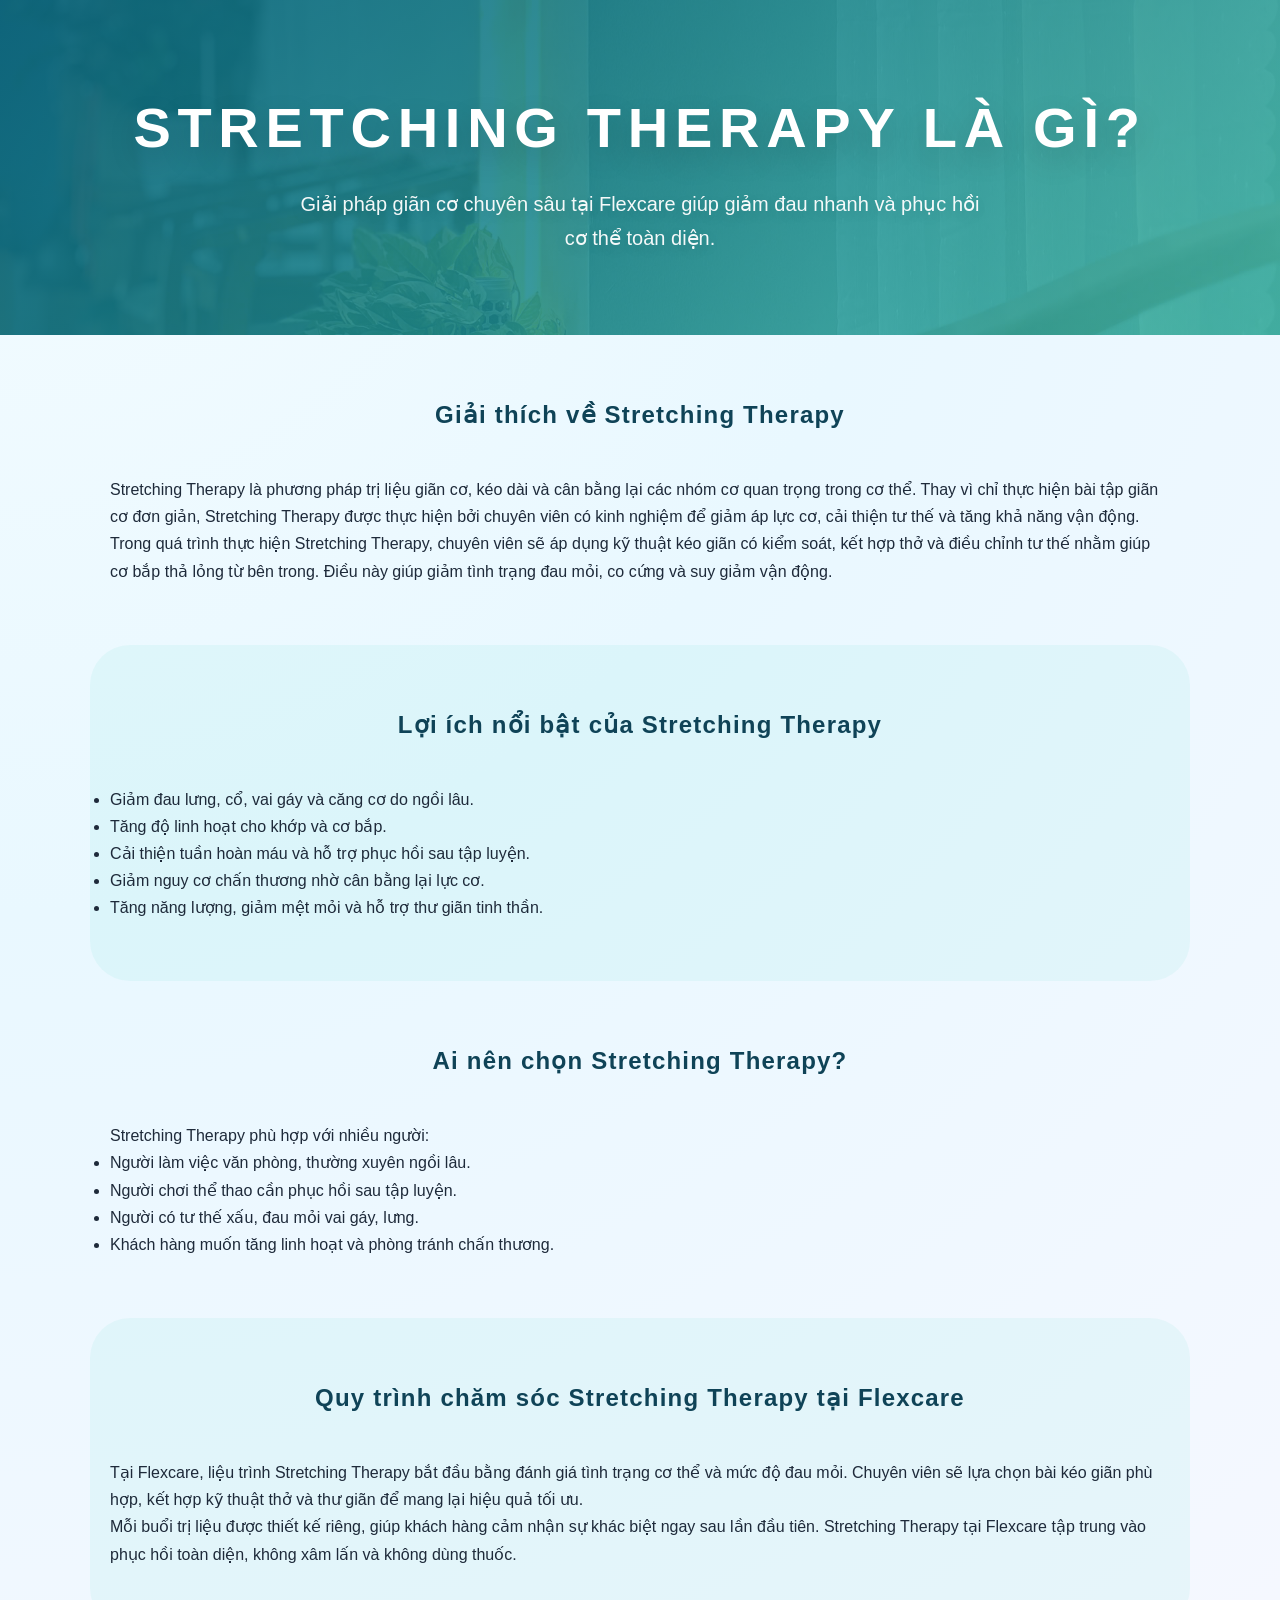
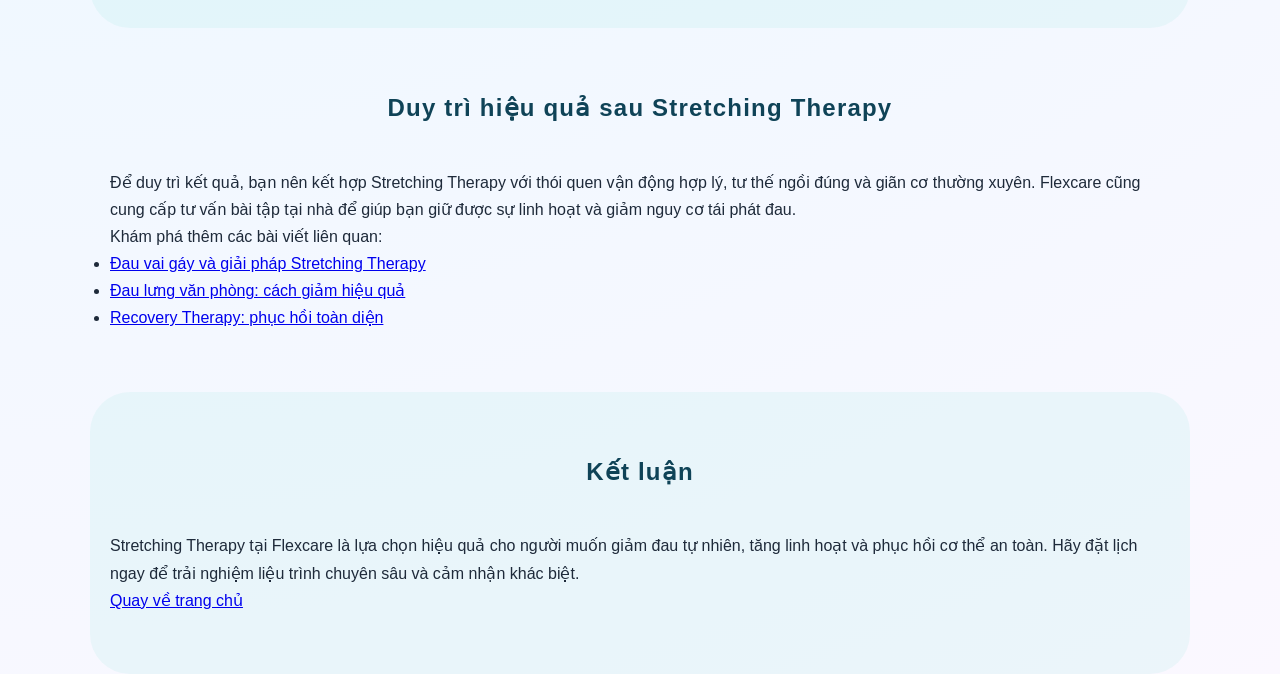
<file: blog/stretching-therapy-la-gi.html>
﻿<!DOCTYPE html>
<html lang="vi">
  <head>
    <meta charset="UTF-8" />
    <meta name="viewport" content="width=device-width, initial-scale=1.0" />
    <title>Stretching Therapy là gì? Hướng dẫn đầy đủ cho phục hồi cơ thể</title>
    <meta name="description" content="Stretching Therapy là gì? Tìm hiểu phương pháp trị liệu giãn cơ Stretching Therapy giúp giảm đau, tăng linh hoạt và phục hồi cơ thể hiệu quả tại Flexcare." />
    <link rel="stylesheet" href="../style.css" />
    <link rel="icon" type="image/png" sizes="32x32" href="../assets/images/logo.png" />
    <link rel="icon" type="image/png" sizes="16x16" href="../assets/images/logo.png" />
    <link rel="shortcut icon" href="../assets/images/logo.png" />
    <link rel="apple-touch-icon" sizes="180x180" href="../assets/images/logo.png" />
    <meta name="theme-color" content="#0d5d72" />
  </head>
  <body>
    <header>
      <h1>Stretching Therapy là gì?</h1>
      <p>Giải pháp giãn cơ chuyên sâu tại Flexcare giúp giảm đau nhanh và phục hồi cơ thể toàn diện.</p>
    </header>
    <main>
      <article>
        <section>
          <h2>Giải thích về Stretching Therapy</h2>
          <p>Stretching Therapy là phương pháp trị liệu giãn cơ, kéo dài và cân bằng lại các nhóm cơ quan trọng trong cơ thể. Thay vì chỉ thực hiện bài tập giãn cơ đơn giản, Stretching Therapy được thực hiện bởi chuyên viên có kinh nghiệm để giảm áp lực cơ, cải thiện tư thế và tăng khả năng vận động.</p>
          <p>Trong quá trình thực hiện Stretching Therapy, chuyên viên sẽ áp dụng kỹ thuật kéo giãn có kiểm soát, kết hợp thở và điều chỉnh tư thế nhằm giúp cơ bắp thả lỏng từ bên trong. Điều này giúp giảm tình trạng đau mỏi, co cứng và suy giảm vận động.</p>
        </section>
        <section>
          <h2>Lợi ích nổi bật của Stretching Therapy</h2>
          <ul>
            <li>Giảm đau lưng, cổ, vai gáy và căng cơ do ngồi lâu.</li>
            <li>Tăng độ linh hoạt cho khớp và cơ bắp.</li>
            <li>Cải thiện tuần hoàn máu và hỗ trợ phục hồi sau tập luyện.</li>
            <li>Giảm nguy cơ chấn thương nhờ cân bằng lại lực cơ.</li>
            <li>Tăng năng lượng, giảm mệt mỏi và hỗ trợ thư giãn tinh thần.</li>
          </ul>
        </section>
        <section>
          <h2>Ai nên chọn Stretching Therapy?</h2>
          <p>Stretching Therapy phù hợp với nhiều người:</p>
          <ul>
            <li>Người làm việc văn phòng, thường xuyên ngồi lâu.</li>
            <li>Người chơi thể thao cần phục hồi sau tập luyện.</li>
            <li>Người có tư thế xấu, đau mỏi vai gáy, lưng.</li>
            <li>Khách hàng muốn tăng linh hoạt và phòng tránh chấn thương.</li>
          </ul>
        </section>
        <section>
          <h2>Quy trình chăm sóc Stretching Therapy tại Flexcare</h2>
          <p>Tại Flexcare, liệu trình Stretching Therapy bắt đầu bằng đánh giá tình trạng cơ thể và mức độ đau mỏi. Chuyên viên sẽ lựa chọn bài kéo giãn phù hợp, kết hợp kỹ thuật thở và thư giãn để mang lại hiệu quả tối ưu.</p>
          <p>Mỗi buổi trị liệu được thiết kế riêng, giúp khách hàng cảm nhận sự khác biệt ngay sau lần đầu tiên. Stretching Therapy tại Flexcare tập trung vào phục hồi toàn diện, không xâm lấn và không dùng thuốc.</p>
        </section>
        <section>
          <h2>Duy trì hiệu quả sau Stretching Therapy</h2>
          <p>Để duy trì kết quả, bạn nên kết hợp Stretching Therapy với thói quen vận động hợp lý, tư thế ngồi đúng và giãn cơ thường xuyên. Flexcare cũng cung cấp tư vấn bài tập tại nhà để giúp bạn giữ được sự linh hoạt và giảm nguy cơ tái phát đau.</p>
          <p>Khám phá thêm các bài viết liên quan:</p>
          <ul>
            <li><a href="dau-vai-gay.html">Đau vai gáy và giải pháp Stretching Therapy</a></li>
            <li><a href="dau-lung-van-phong.html">Đau lưng văn phòng: cách giảm hiệu quả</a></li>
            <li><a href="recovery-therapy.html">Recovery Therapy: phục hồi toàn diện</a></li>
          </ul>
        </section>
        <section>
          <h2>Kết luận</h2>
          <p>Stretching Therapy tại Flexcare là lựa chọn hiệu quả cho người muốn giảm đau tự nhiên, tăng linh hoạt và phục hồi cơ thể an toàn. Hãy đặt lịch ngay để trải nghiệm liệu trình chuyên sâu và cảm nhận khác biệt.</p>
          <p><a href="../index.html">Quay về trang chủ</a></p>
        </section>
      </article>
    </main>
  </body>
</html>
</file>
<file: style.css>
﻿* {
  margin: 0;
  padding: 0;
  box-sizing: border-box;
  font-family: 'Poppins', sans-serif;
}

html {
  scroll-behavior: smooth;
}

body {
  background: radial-gradient(circle at top left, #f4fcff 0%, #e9f8ff 35%, #fbf8ff 100%);
  color: #1e2a3a;
  line-height: 1.7;
  min-height: 100vh;
}

img,
picture,
video,
iframe {
  max-width: 100%;
  height: auto;
  display: block;
}

/* HEADER */

.site-nav {
  display: flex;
  flex-wrap: wrap;
  justify-content: center;
  gap: 18px;
  padding: 14px 20px;
  background: rgba(255, 255, 255, 0.92);
  position: sticky;
  top: 0;
  z-index: 50;
  border-bottom: 1px solid rgba(13, 94, 107, 0.12);
}

.site-nav a {
  color: #0c4b5d;
  text-decoration: none;
  font-weight: 600;
  transition: color 0.2s ease;
}

.site-nav a:hover,
.site-nav a:focus-visible {
  color: #12ada0;
}

.section--compact {
  padding-top: 40px;
  padding-bottom: 40px;
}

header {
  background: linear-gradient(135deg, rgba(12, 56, 83, 0.55), rgba(38, 146, 151, 0.45)),
    url('assets/images/gioithieu01.jpg') center/cover no-repeat;
  color: white;
  text-align: center;
  padding: 80px 20px;
  position: relative;
  overflow: hidden;
}

.hero-copy {
  max-width: 820px;
  margin: 0 auto;
}

.hero-copy p {
  font-size: 20px;
  opacity: 0.95;
  max-width: 720px;
  margin: 0 auto 28px;
  text-shadow: 0 4px 18px rgba(0, 0, 0, 0.14);
}

.hero-pill-row {
  display: flex;
  flex-wrap: wrap;
  justify-content: center;
  gap: 12px;
  margin-bottom: 26px;
}

.hero-pill {
  background: rgba(255, 255, 255, 0.18);
  color: white;
  padding: 10px 16px;
  border-radius: 999px;
  border: 1px solid rgba(255, 255, 255, 0.24);
  font-weight: 600;
  letter-spacing: 0.02em;
}

/* subtle highlight area on top-right */
header::before {
  content: '';
  position: absolute;
  inset: 0;
  background: radial-gradient(circle at top right, rgba(255, 255, 255, 0.25), transparent 36%);
  pointer-events: none;
  z-index: 0;
}

/* consistent overlay to dim the background image on all devices */
header::after {
  content: '';
  position: absolute;
  inset: 0;
  background: linear-gradient(135deg, rgba(11, 105, 127, 0.85), rgba(52, 195, 177, 0.65));
  z-index: 1;
  pointer-events: none;
}

/* keep header children above the overlay */
header > * {
  position: relative;
  z-index: 2;
}

.logo {
  width: 130px;
  display: block;
  margin: 0 auto 20px;
}

header h1 {
  font-size: 56px;
  margin-bottom: 12px;
  letter-spacing: 0.12em;
  text-transform: uppercase;
  text-shadow: 0 12px 30px rgba(0, 0, 0, 0.18);
}

header p {
  font-size: 20px;
  opacity: 0.95;
  max-width: 680px;
  margin: auto;
  text-shadow: 0 4px 16px rgba(0, 0, 0, 0.12);
}

/* HERO SHOWCASE */

.hero-showcase {
  max-width: 1100px;
  margin: 40px auto;
  padding: 40px 24px;
  background: linear-gradient(180deg, rgba(255,255,255,0.98) 0%, rgba(229, 249, 255, 0.95) 100%);
  border: 1px solid rgba(3, 118, 134, 0.12);
  border-radius: 36px;
  box-shadow: 0 24px 50px rgba(11, 100, 115, 0.08);
}

.hero-showcase-grid {
  display: grid;
  grid-template-columns: repeat(2, minmax(260px, 1fr));
  gap: 22px;
}

.hero-image-card {
  background: white;
  border-radius: 28px;
  overflow: hidden;
  box-shadow: 0 18px 40px rgba(18, 81, 92, 0.08);
  border: 1px solid rgba(12, 116, 129, 0.1);
}

.hero-image-card img {
  width: 100%;
  height: 320px;
  object-fit: cover;
  display: block;
}

.hero-image-copy {
  padding: 24px;
}

.hero-image-title {
  margin-bottom: 12px;
  font-size: 1.2rem;
  font-weight: 700;
  color: #0f4f61;
}

.hero-image-copy p {
  color: #3b545f;
  line-height: 1.75;
}

.hero-highlight {
  margin-top: 30px;
  text-align: center;
  padding: 24px 18px;
  background: rgba(0, 201, 167, 0.08);
  border-left: 4px solid #00b194;
  border-radius: 24px;
  color: #13434d;
  font-weight: 600;
  line-height: 1.7;
}

@media (max-width: 860px) {
  .hero-showcase-grid {
    grid-template-columns: 1fr;
  }
}

@media (max-width: 700px) {
  .hero-pill-row {
    justify-content: center;
  }
}

/* BUTTON */

.btn {
  display: inline-block;
  margin-top: 22px;
  padding: 14px 30px;
  background: linear-gradient(135deg, #ff8d5b, #ffb96c);
  color: white;
  text-decoration: none;
  border-radius: 999px;
  box-shadow: 0 18px 30px rgba(255, 137, 88, 0.25);
  transition: transform 0.25s ease, box-shadow 0.25s ease;
  text-transform: uppercase;
  letter-spacing: 0.08em;
}

.btn:hover {
  transform: translateY(-3px);
  box-shadow: 0 24px 40px rgba(255, 137, 88, 0.28);
}

/* SECTION */

section {
  max-width: 1100px;
  margin: auto;
  padding: 60px 20px;
}

section:nth-of-type(even) {
  background: rgba(0, 201, 167, 0.06);
  border-radius: 40px;
}

h2 {
  text-align: center;
  margin-bottom: 40px;
  color: #0f4357;
  letter-spacing: 0.05em;
}

/* SERVICES */

.services {
  display: grid;
  grid-template-columns: repeat(auto-fit, minmax(250px, 1fr));
  gap: 20px;
}

.card {
  background: linear-gradient(180deg, #ffffff 0%, #effbff 100%);
  padding: 28px;
  border-radius: 28px;
  text-align: center;
  box-shadow: 0 16px 40px rgba(20, 92, 119, 0.08);
  transition: transform 0.3s ease, box-shadow 0.3s ease;
  border: 1px solid rgba(29, 113, 130, 0.1);
}

.card:hover {
  transform: translateY(-6px);
  box-shadow: 0 24px 48px rgba(20, 92, 119, 0.14);
}

.card h3 {
  margin-bottom: 12px;
  color: #0b5569;
}

.card p {
  color: #3b5564;
}

/* BENEFITS */

.benefits {
  display: flex;
  flex-wrap: wrap;
  gap: 20px;
}

.benefit {
  flex: 1 1 300px;
  background: linear-gradient(135deg, #e7fffa, #f7fbff);
  padding: 24px;
  border-radius: 18px;
  border-left: 5px solid #00c7a6;
  color: #103841;
  box-shadow: 0 12px 25px rgba(8, 76, 83, 0.06);
}

.blog-preview {
  max-width: 1100px;
  margin: 40px auto;
  padding: 40px 24px;
  background: linear-gradient(180deg, rgba(255,255,255,0.95) 0%, rgba(227,250,255,0.95) 100%);
  border: 1px solid rgba(2, 131, 135, 0.14);
  border-radius: 40px;
  box-shadow: 0 28px 60px rgba(12, 67, 87, 0.08);
}

.blog-preview h2 {
  text-align: center;
  margin-bottom: 12px;
}

.blog-intro {
  max-width: 760px;
  margin: 0 auto;
  text-align: center;
  color: #2b4f5f;
  font-size: 1rem;
  line-height: 1.8;
}

.blog-grid {
  display: grid;
  grid-template-columns: repeat(auto-fit, minmax(260px, 1fr));
  gap: 22px;
  margin-top: 32px;
}

.blog-card {
  position: relative;
  background: white;
  border-radius: 28px;
  padding: 28px;
  min-height: 250px;
  box-shadow: 0 18px 35px rgba(11, 75, 92, 0.09);
  transition: transform 0.35s ease, box-shadow 0.35s ease, border-color 0.35s ease;
  border: 1px solid rgba(36, 110, 126, 0.08);
}

.blog-card:hover {
  transform: translateY(-8px);
  box-shadow: 0 30px 55px rgba(11, 75, 92, 0.18);
  border-color: rgba(0, 179, 153, 0.22);
}

.blog-card a {
  color: inherit;
  text-decoration: none;
  display: block;
  min-height: 100%;
}

.blog-card-badge {
  display: inline-block;
  margin-bottom: 18px;
  padding: 8px 14px;
  border-radius: 999px;
  background: linear-gradient(135deg, #1fb0a8, #52d6c4);
  color: white;
  font-size: 12px;
  letter-spacing: 0.08em;
  text-transform: uppercase;
}

.blog-card h3 {
  margin-bottom: 14px;
  color: #0b5569;
  font-size: 1.25rem;
}

.blog-card p {
  color: #3b5564;
  line-height: 1.75;
}

.blog-link {
  text-align: center;
  margin-top: 30px;
}

.blog-link .btn {
  padding: 16px 36px;
  border-radius: 999px;
  background: linear-gradient(135deg, #1db8aa, #0f8aa5);
}

.seo-content {
  background: linear-gradient(180deg, #ffffff 0%, #eaf9ff 100%);
  border: 1px solid rgba(0, 172, 135, 0.16);
  border-radius: 36px;
  padding: 42px 40px;
  margin: 40px auto;
  max-width: 980px;
  color: #17313c;
  box-shadow: 0 24px 50px rgba(4, 113, 117, 0.08);
}

.seo-content h2,
.seo-content h3 {
  color: #0a4f62;
  margin-bottom: 18px;
}

.seo-content p {
  margin-bottom: 18px;
  font-size: 1rem;
  color: #2d4854;
  line-height: 1.8;
}

.seo-highlight {
  position: relative;
  overflow: hidden;
}

.seo-label {
  display: inline-block;
  margin-bottom: 22px;
  padding: 10px 16px;
  border-radius: 999px;
  background: linear-gradient(135deg, #00c9a7, #2bd3ff);
  color: white;
  font-weight: 700;
  letter-spacing: 0.06em;
  text-transform: uppercase;
  font-size: 12px;
}

.seo-lead {
  font-size: 1.08rem;
  font-weight: 600;
  color: #0f3f54;
  margin-bottom: 24px;
}

.seo-points {
  margin: 18px 0 22px;
  padding: 22px 22px 18px;
  background: rgba(0, 201, 167, 0.08);
  border-left: 4px solid #00b194;
  border-radius: 20px;
}

.seo-points p {
  margin-bottom: 10px;
  font-weight: 700;
}

.seo-points ul {
  margin-left: 18px;
  color: #214e5d;
  list-style: disc inside;
}

.seo-points li {
  margin-bottom: 10px;
}

/* FEEDBACK */

.feedback-section {
  text-align: center;
}

.feedback-grid {
  display: grid;
  grid-template-columns: repeat(2, 1fr);
  gap: 18px;
  margin-top: 30px;
}

.feedback-card {
  background: linear-gradient(180deg, #f7faff 0%, #e4fcff 100%);
  border-radius: 24px;
  overflow: hidden;
  box-shadow: 0 12px 30px rgba(1, 95, 119, 0.12);
  cursor: pointer;
  transition: transform 0.3s ease, box-shadow 0.3s ease;
  border: 1px solid rgba(0, 183, 160, 0.12);
}

.feedback-card:hover {
  transform: translateY(-6px);
  box-shadow: 0 20px 40px rgba(1, 95, 119, 0.18);
}

.feedback-card img {
  width: 100%;
  height: 280px;
  object-fit: cover;
  display: block;
}

/* POPUP */

.popup {
  position: fixed;
  top: 0;
  left: 0;
  width: 100%;
  height: 100%;
  background: rgba(0, 0, 0, 0.85);
  display: none;
  justify-content: center;
  align-items: center;
  z-index: 9999;
  padding: 20px;
}

.popup img {
  max-width: 90%;
  max-height: 90%;
  border-radius: 20px;
}

/* FLOAT CONTACT */

.contact-fixed {
  position: fixed;
  bottom: 14px;
  right: 8px;
  display: flex;
  flex-direction: column;
  align-items: flex-end;
  gap: 10px;
  z-index: 9999;
  padding: 0 4px 4px 0;
}

.contact-fixed a {
  width: 48px;
  height: 48px;
  border-radius: 50%;
  color: white;
  display: flex;
  align-items: center;
  justify-content: center;
  text-decoration: none;
  box-shadow: 0 10px 26px rgba(0, 0, 0, 0.18);
  transition: transform 0.2s ease, box-shadow 0.2s ease;
}

.contact-fixed a:hover {
  transform: scale(1.08);
  box-shadow: 0 16px 32px rgba(0, 0, 0, 0.24);
}

/* Contact prompt pill */
.contact-prompt {
  background: linear-gradient(135deg, #00c9a7 0%, #00a3ff 100%);
  color: #ffffff;
  padding: 12px 16px;
  border-radius: 28px;
  font-size: 13px;
  font-weight: 700;
  letter-spacing: 0.01em;
  box-shadow: 0 16px 36px rgba(0, 70, 110, 0.18);
  max-width: 240px;
  text-align: left;
  line-height: 1.35;
  position: relative;
  overflow: visible;
  animation: slideIn 420ms cubic-bezier(.2,.9,.2,1) both;
  white-space: normal;
}

.contact-prompt::after {
  content: '';
  width: 12px;
  height: 12px;
  background: #ffffff;
  position: absolute;
  right: 18px;
  bottom: -6px;
  transform: rotate(45deg);
  box-shadow: 0 4px 10px rgba(0, 0, 0, 0.1);
}

.contact-prompt:hover {
  transform: translateX(-5px);
}

@media (max-width: 700px) {
  .contact-fixed {
    bottom: 12px;
    right: 6px;
    gap: 8px;
  }

  .contact-fixed a {
    width: 44px;
    height: 44px;
  }

  .contact-prompt {
    max-width: 200px;
    font-size: 12px;
    padding: 10px 14px;
    line-height: 1.4;
    box-shadow: 0 14px 30px rgba(0, 70, 110, 0.18);
  }

  .contact-prompt::after {
    right: 16px;
    bottom: -6px;
  }
}

@keyframes slideIn {
  from { transform: translateX(18px) scale(.98); opacity: 0 }
  to   { transform: translateX(0) scale(1); opacity: 1 }
}

.zalo {
  background: linear-gradient(135deg, #00a8ff, #0066cc);
}

.fb {
  background: linear-gradient(135deg, #4267b2, #2a4aa0);
}

.phone {
  background: linear-gradient(135deg, #00c853, #00b27a);
}

footer {
  background: linear-gradient(135deg, #0d5d72, #175c8f);
  color: white;
  padding: 50px 20px;
}

.footer-grid {
  display: grid;
  grid-template-columns: minmax(220px, 1fr) minmax(320px, 1fr);
  gap: 32px;
  align-items: start;
  max-width: 1100px;
  margin: 0 auto;
}

.footer-contact {
  text-align: left;
}

.footer-title {
  font-size: 1.45rem;
  font-weight: 700;
  margin-bottom: 18px;
}

footer p {
  margin: 10px 0;
  line-height: 1.7;
}

footer i {
  margin-right: 8px;
}

footer a {
  color: #fff;
  text-decoration: none;
}

footer .map-link {
  margin-top: 12px;
}

footer .map-link a {
  color: #fff;
  text-decoration: underline;
}

.footer-note {
  margin-top: 32px;
  opacity: 0.85;
  text-align: center;
}

.map-embed-wrap {
  margin-top: 12px;
  max-width: 360px;
  border-radius: 10px;
  overflow: hidden;
  box-shadow: 0 6px 18px rgba(2,8,23,0.25);
}

.map-embed {
  width: 100%;
  height: 180px;
  border: 0;
  display: block;
}

@media (max-width: 600px) {
  .map-embed {
    height: 160px;
  }
  .map-embed-wrap {
    max-width: 100%;
  }
}

/* BOOKING */

.booking {
  padding: 70px 24px;
  text-align: center;
  background: radial-gradient(circle at top center, rgba(6, 126, 168, 0.14), rgba(255, 255, 255, 0.95));
  border: 1px solid rgba(0, 169, 200, 0.18);
  border-radius: 36px;
  box-shadow: 0 28px 60px rgba(9, 105, 128, 0.12);
  max-width: 980px;
  margin: 60px auto;
}

.booking h2 {
  font-size: 44px;
  margin-bottom: 18px;
  background: linear-gradient(120deg, #0e5c7a, #1db8aa, #15a5e9);
  -webkit-background-clip: text;
  -webkit-text-fill-color: transparent;
  letter-spacing: 0.04em;
  font-weight: 900;
  line-height: 1.02;
  max-width: 820px;
  margin-left: auto;
  margin-right: auto;
  position: relative;
}

.booking h2::after {
  content: '';
  display: block;
  width: 140px;
  height: 6px;
  margin: 20px auto 0;
  border-radius: 999px;
  background: linear-gradient(90deg, #1db8aa, #00c9a7, #15a5e9);
}

.booking .section-subtitle {
  max-width: 700px;
  margin: 0 auto 36px;
  font-size: 1rem;
  color: #15556a;
  line-height: 1.8;
}

.booking form {
  display: grid;
  grid-template-columns: repeat(auto-fit, minmax(240px, 1fr));
  gap: 20px;
  max-width: 920px;
  margin: auto;
}

.booking input,
.booking select,
.booking textarea {
  width: 100%;
    padding: 16px 20px;
    border: 1px solid rgba(0, 164, 193, 0.18);
    border-radius: 18px;
    font-size: 16px;
    background: rgba(255, 255, 255, 0.95);
    box-shadow: inset 0 0 0 1px rgba(255, 255, 255, 0.8), 0 16px 35px rgba(13, 93, 109, 0.08);
    outline: none;
    transition: 0.25s ease, transform 0.25s ease;
.booking textarea {
  position: relative;
}

.booking textarea {
  min-height: 120px;
  resize: vertical;
}

.service-description {
  grid-column: 1 / -1;
  margin-top: 6px;
  padding: 12px 16px;
  background: rgba(0, 201, 167, 0.06);
  border-left: 4px solid #00b194;
  color: #114b4f;
  border-radius: 12px;
  font-weight: 600;
  line-height: 1.6;
}

 .booking input[type="date"],
 .booking input[type="time"] {
   cursor: pointer;
 }

 .date-field {
   position: relative;
 }

 .date-field .date-placeholder {
   position: absolute;
   left: 18px;
   top: 50%;
   transform: translateY(-50%);
   color: rgba(12, 58, 81, 0.75);
   pointer-events: none;
   font-size: 16px;
 }

 .date-field.has-value .date-placeholder {
   display: none;
 }

 .booking input[type="date"] {
   color: #1e2a3a;
 }

.booking input[type="date"]::-webkit-calendar-picker-indicator {
  position: absolute;
  right: 18px;
  top: 50%;
  transform: translateY(-50%);
  color: rgba(12, 58, 81, 0.75);
  opacity: 0.9;
}

.booking input:focus,
.booking select:focus,
.booking textarea:focus {
  border-color: #1db8aa;
  box-shadow: 0 0 0 5px rgba(29, 184, 170, 0.16);
  transform: translateY(-1px);
}

.booking button {
  grid-column: 1 / -1;
  width: 100%;
  padding: 18px 24px;
  border: none;
  border-radius: 32px;
  background: linear-gradient(135deg, #1db8aa, #129ceb 100%);
  color: white;
  font-size: 17px;
  font-weight: 800;
  cursor: pointer;
  transition: transform 0.25s ease, box-shadow 0.25s ease, background-position 0.25s ease;
  background-size: 220% 100%;
  background-position: left;
  box-shadow: 0 18px 40px rgba(18, 156, 222, 0.22);
  text-transform: uppercase;
  letter-spacing: 0.06em;
  overflow: hidden;
  position: relative;
}

.booking button:hover {
  transform: translateY(-4px);
  opacity: 1;
  background-position: right;
  box-shadow: 0 22px 46px rgba(18, 156, 222, 0.26);
}

.booking button.pulse {
  animation: pulse-button 1.2s ease-in-out;
}

@keyframes pulse-button {
  0%,
  100% {
    transform: scale(1);
  }
  50% {
    transform: scale(1.03);
  }
}

/* MOBILE */

@media (max-width: 980px) {
  header {
    padding: 60px 18px;
    background: linear-gradient(135deg, rgba(11, 105, 127, 0.85), rgba(52, 195, 177, 0.65)), url('assets/images/thumnail1.jpg') center/cover no-repeat;
    background-blend-mode: overlay;
    min-height: 420px;
  }

  header h1 {
    font-size: 36px;
    letter-spacing: 0.05em;
  }

  header p {
    font-size: 17px;
    max-width: 100%;
    padding: 0 8px;
  }

  section {
    padding: 36px 18px;
  }

  .site-nav {
    justify-content: space-around;
    padding: 12px 14px;
  }

  .services,
  .blog-grid,
  .feedback-grid,
  .footer-grid,
  .booking form,
  .benefits {
    grid-template-columns: 1fr;
  }

  .benefits {
    display: grid;
  }

  .blog-card,
  .card,
  .feedback-card,
  .seo-content,
  .booking,
  .blog-preview,
  .cta-section,
  footer {
    margin-left: 0;
    margin-right: 0;
  }

  header {
    background: linear-gradient(135deg, rgba(11, 105, 127, 0.70), rgba(52, 195, 177, 0.60)), url('assets/images/thumnail1.jpg') center/cover no-repeat;
    background-attachment: scroll;
    background-blend-mode: overlay;
  }

  .card,
  .blog-card,
  .feedback-card,
  .seo-content,
  .booking,
  .map-embed-wrap {
    box-shadow: 0 10px 20px rgba(0, 0, 0, 0.08);
  }

  .cta-section {
    padding: 32px 18px;
  }

  .cta-section h2 {
    font-size: 28px;
  }

  .feedback-card img {
    height: 220px;
  }

  .booking {
    padding: 28px 18px;
    margin: 30px auto;
  }

  .booking h2 {
    font-size: 30px;
    margin-bottom: 24px;
  }

  .booking input,
  .booking select,
  .booking textarea,
  .booking button {
    font-size: 15px;
  }

  .booking button {
    padding: 16px 18px;
  }

  .blog-link .btn,
  .btn {
    width: 100%;
    margin-top: 20px;
  }

  .footer-note {
    margin-top: 24px;
  }
}

@media (max-width: 700px) {
  .footer-grid {
    grid-template-columns: 1fr;
  }

  .footer-contact {
    text-align: left;
  }

  .map-embed-wrap {
    max-width: 100%;
  }
}

/* Small phones: fix nav overlapping header and tighten hero */
@media (max-width: 480px) {
  .site-nav {
    position: relative; /* disable sticky */
    top: auto;
    padding: 8px 10px;
    gap: 10px;
    justify-content: space-between;
    background: rgba(255,255,255,0.98);
    box-shadow: 0 6px 18px rgba(2,8,23,0.06);
  }

  .site-nav a {
    font-size: 14px;
    padding: 6px 8px;
  }

  header {
    padding: 36px 14px;
    background: linear-gradient(135deg, rgba(11, 105, 127, 0.80), rgba(52, 195, 177, 0.70)), url('assets/images/thumnail1.jpg') center/cover no-repeat;
    background-attachment: scroll;
    background-blend-mode: overlay;
    text-align: center;
  }

  .logo {
    width: 88px;
    display: block;
    margin: 0 auto 12px;
  }

  header h1 {
    font-size: 22px;
    letter-spacing: 0.04em;
    margin-bottom: 8px;
  }

  header {
    padding: 36px 14px;
    background: linear-gradient(135deg, rgba(11, 105, 127, 0.85), rgba(52, 195, 177, 0.65)), url('assets/images/thumnail1.jpg') center/cover no-repeat;
    background-attachment: scroll;
    background-blend-mode: overlay;
    text-align: center;
    min-height: 420px;
  }
  /* Make sure main content isn't hidden under nav */
  main { padding-top: 0; }

  .booking { margin-top: 12px; }

  /* make CTA and buttons full width for easier tapping */
  .btn, .booking button { width: 100%; }

  /* Reduce spacing for compactness */
  section { padding: 24px 14px; }
}
</file>
